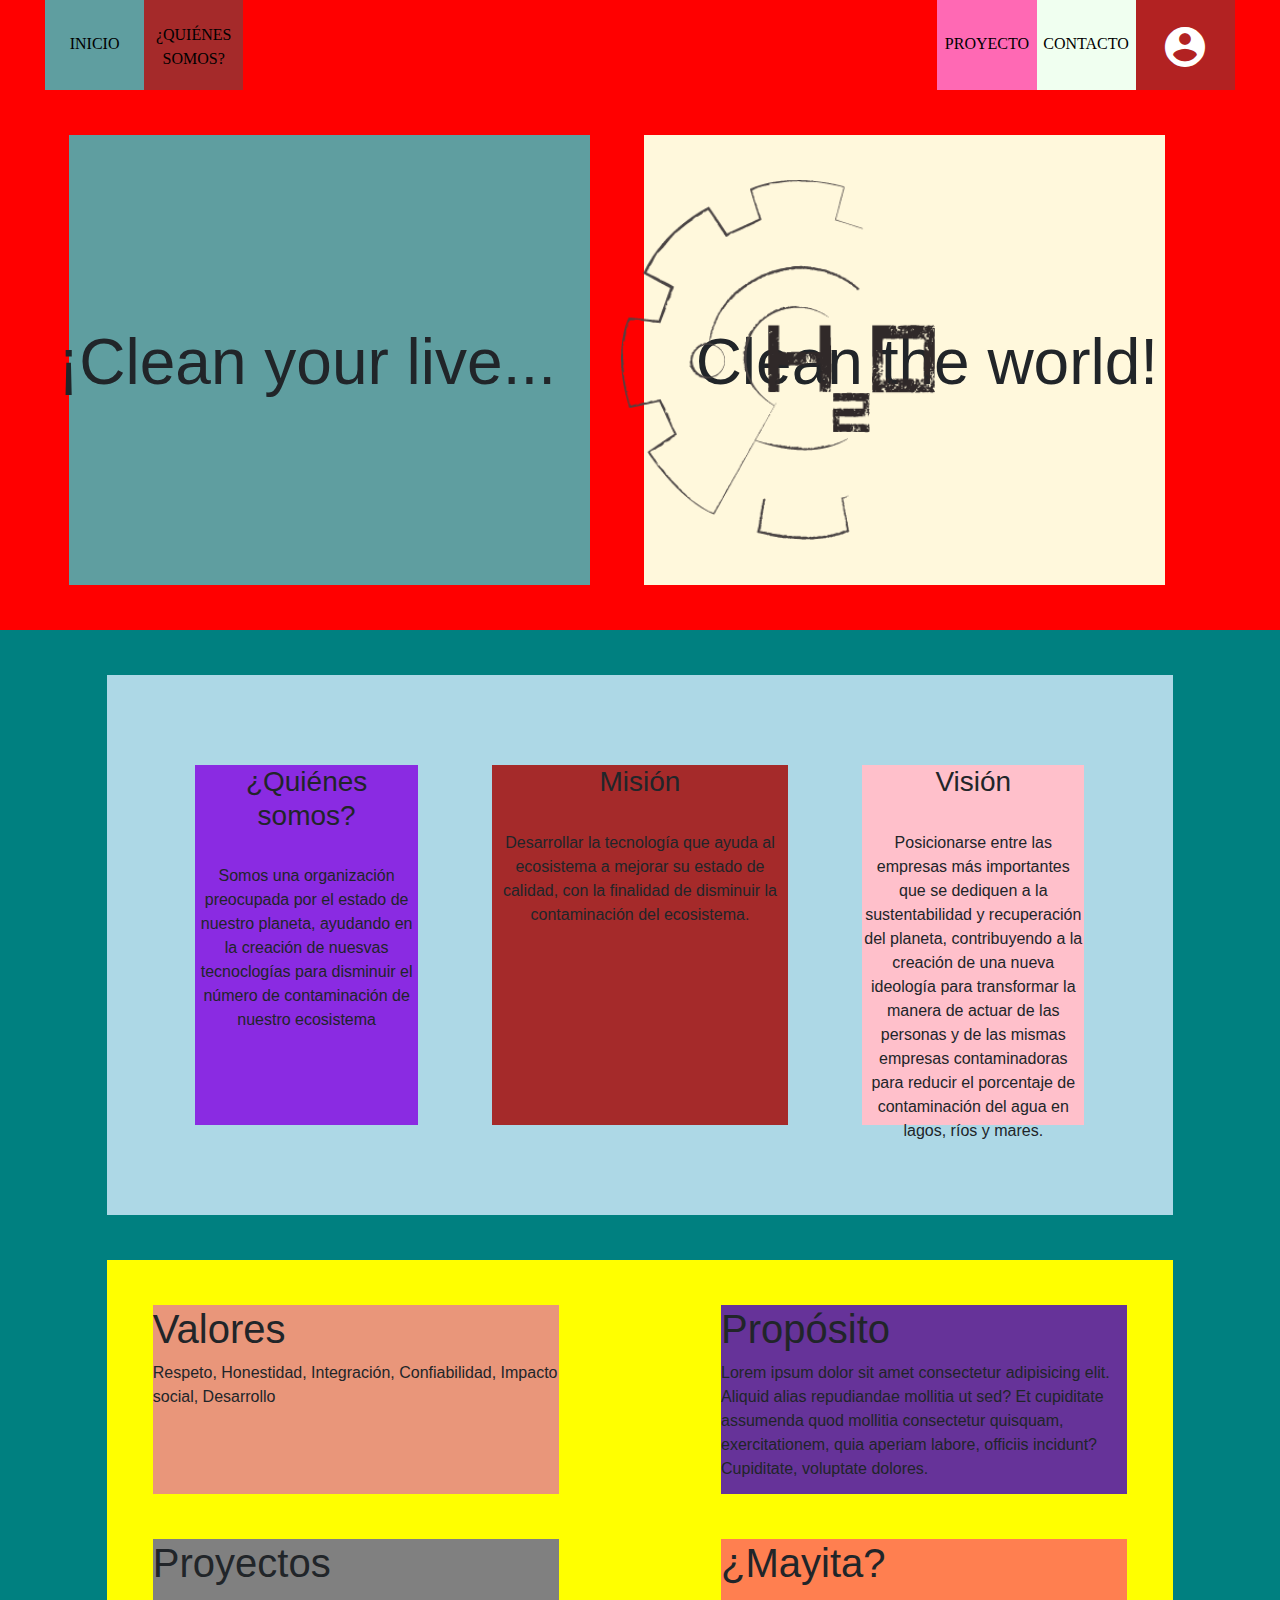
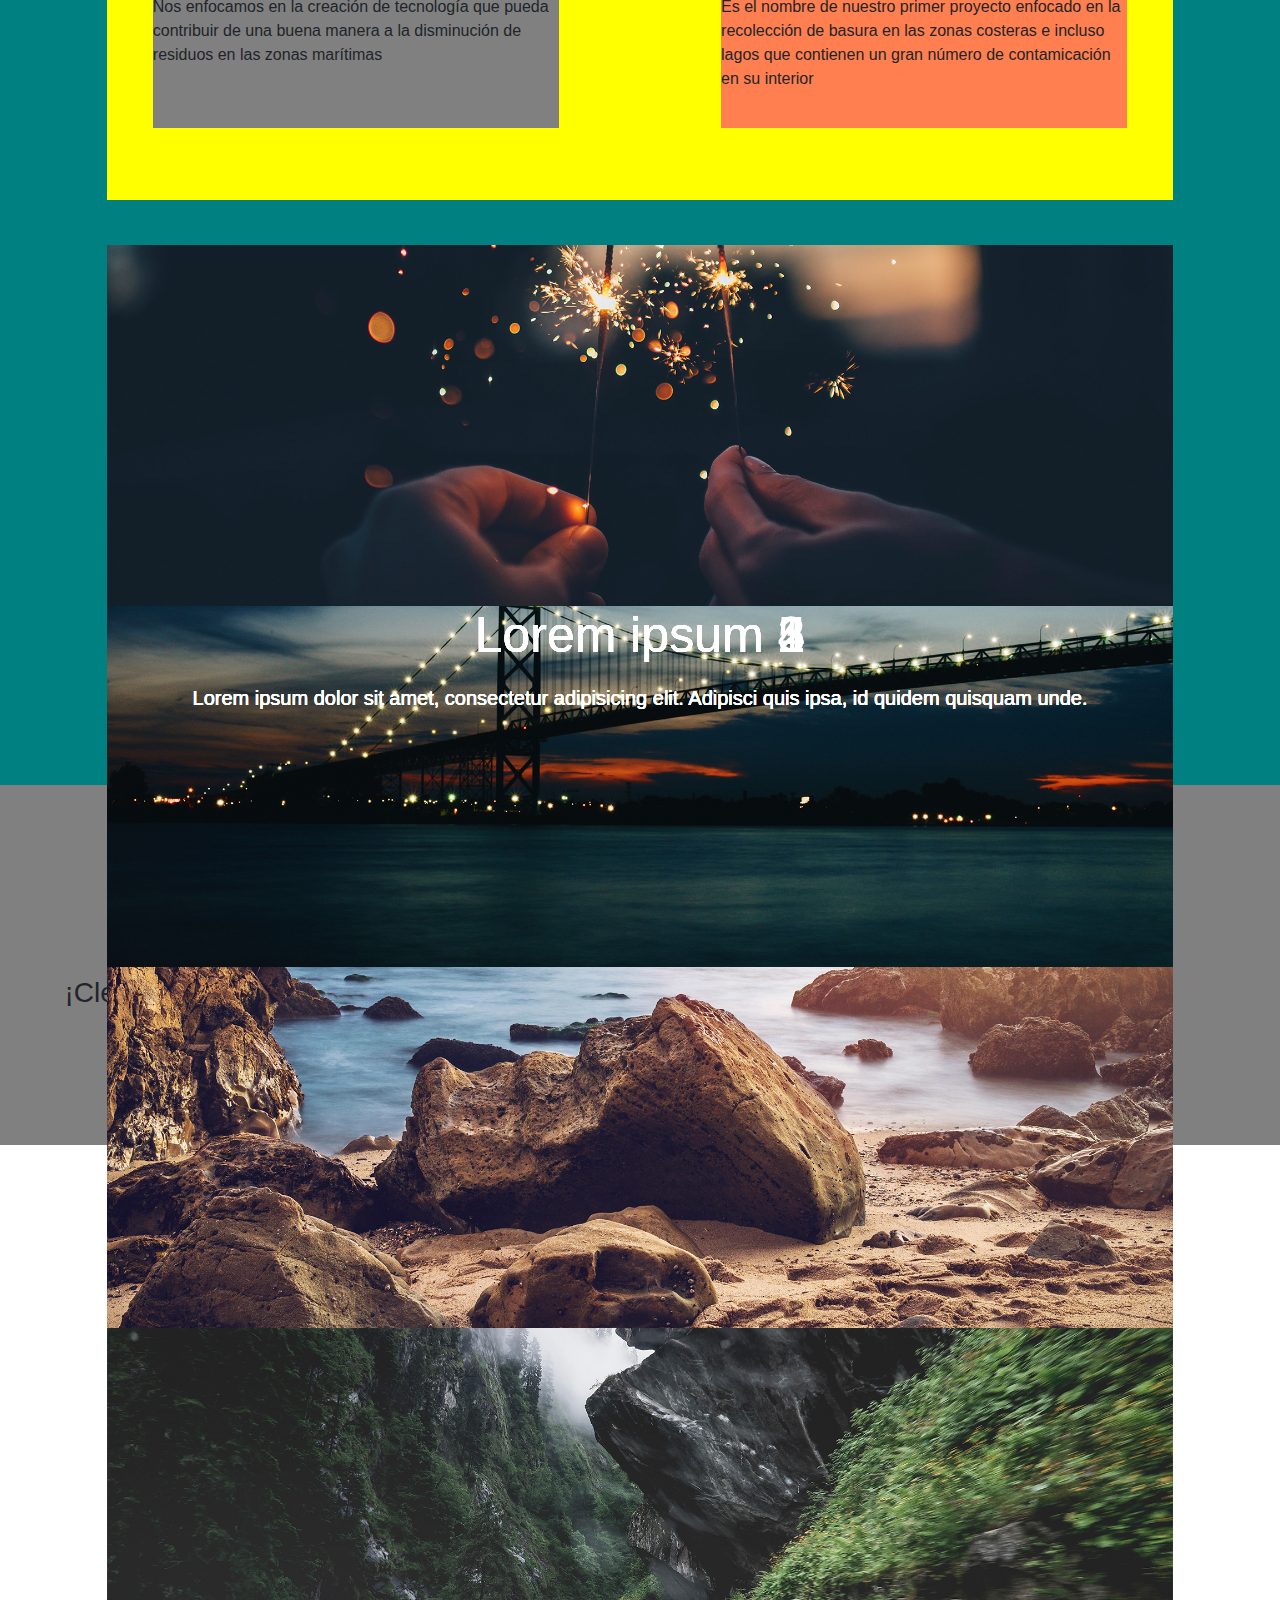
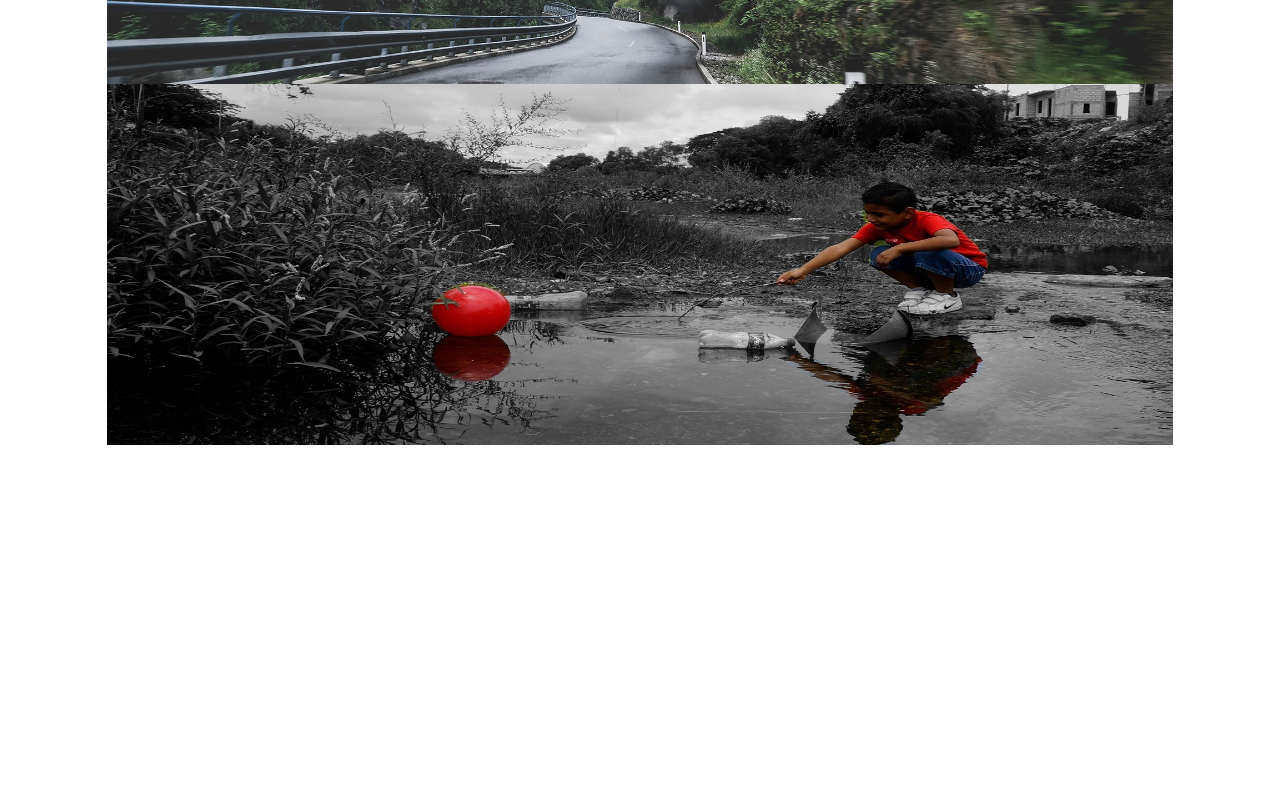
<file: index.html>
<!DOCTYPE html>
<html lang="en">
<head>
    <link rel="icon" type="image/png" href="img/fav.png" sizes="32x32">
    <meta charset="UTF-8">
    <meta name="viewport" content="width=device-width, initial-scale=1.0">
    <meta http-equiv="X-UA-Compatible" content="ie=edge">
    <title>Inicio | Debugging Water</title>
    <link rel="stylesheet" href="css/DW.css">
    <link rel="stylesheet" href="css/animaciones.css">
    <link rel="stylesheet" href="https://cdnjs.cloudflare.com/ajax/libs/animate.css/3.7.2/animate.min.css">
    <link href="https://fonts.googleapis.com/icon?family=Material+Icons" rel="stylesheet">
    <script src="https://code.jquery.com/jquery-3.4.1.min.js" integrity="sha256-CSXorXvZcTkaix6Yvo6HppcZGetbYMGWSFlBw8HfCJo=" crossorigin="anonymous"></script>
    <link rel="stylesheet" href="https://stackpath.bootstrapcdn.com/bootstrap/4.4.1/css/bootstrap.min.css" integrity="sha384-Vkoo8x4CGsO3+Hhxv8T/Q5PaXtkKtu6ug5TOeNV6gBiFeWPGFN9MuhOf23Q9Ifjh" crossorigin="anonymous">
</head>
<body>
        <!-- Navbar -->
    <div class="col-s-12 col-m-12 col-l-12 prueba">
        <div class="col-m-2 col-l-1 cl1"><a href="#sec0" class="ar">INICIO</a></div>
        <div class="col-m-2 col-l-1 cl2"><a href="#sec1" class="ar">¿QUIÉNES SOMOS?</a></div>
        <div class="col-s-6 col-m-3 col-l-7 cl3"><img src="img/Logo.png" class="img"></div>
        <div class="col-m-2 col-l-1 cl4"><a href="#sec2" class="ar">PROYECTO</a></div>
        <div class="col-m-2 col-l-1 cl5"><a href="#sec3" class="ar">CONTACTO</a></div>
        <div class="col-s-6 col-m-1 col-l-1 cl6"><a href="Login.html" class="ar"><i class="material-icons md-48 md-light">account_circle</i></a></div>
    </div>
    <!-- Termina navbar --> 
<a name="sec0" ></a>
    <div class="container-fluid rojo">
        <div class="col-s-12 col-m-5 col-l-5 slo1">
            <h2 class="clean1 pulse">¡Clean your live...</h2>
        </div>
        <div class="col-s-12 col-m-5 col-l-5 slo2">
            <h2 class="clean2 pulse">Clean the world!</h2>
        </div>
    </div>

    <div class="container-fluid conta">
    <a name="sec1"></a>
    <div class="col-s-12 col-m-12 col-l-11 azul">
            <div class="col-m-12 col-l-3 negro">
                <div>
                    <h3>¿Quiénes somos?</h3><br>
                    <label>Somos una organización preocupada por el estado de nuestro planeta, ayudando en la creación de nuesvas tecnoclogías para disminuir el número de contaminación de nuestro ecosistema</label>
                </div>
            </div>
            <div class="col-s-12 col-m-6 col-l-4 cafe">
                    <div>
                        <h3>Misión</h3><br>
                        <label>Desarrollar la tecnología que ayuda al ecosistema a mejorar su estado de calidad, con la finalidad de disminuir la contaminación del ecosistema. </label>
                    </div>
            </div>
            <div class="col-s-12 col-m-6 col-l-3 rosa">
                    <div>
                        <h3>Visión</h3><br>
                        <label >Posicionarse entre las empresas más importantes que se dediquen a la sustentabilidad y recuperación del planeta, contribuyendo a la creación de una nueva ideología para transformar la manera de actuar de las personas y de las mismas empresas contaminadoras para reducir el porcentaje de contaminación del agua en lagos, ríos y mares.</label>
                    </div>
            </div>
    </div>
    <a name="sec2" ></a>
        <div class="ccontainer-fluid amarillo">
            <div class="col-s-12 col-m-12 col-l-5 secama1">
                <h1>Valores</h1>
                <p>Respeto, Honestidad, Integración, Confiabilidad, Impacto social, Desarrollo</p>
            </div>
            <div class="col-s-12 col-m-12 col-l-5 secama2">
                <h1>Propósito</h1>
                <p>Lorem ipsum dolor sit amet consectetur adipisicing elit. Aliquid alias repudiandae mollitia ut sed? Et cupiditate assumenda quod mollitia consectetur quisquam, exercitationem, quia aperiam labore, officiis incidunt? Cupiditate, voluptate dolores.</p>
            </div>
            <div class="col-s-12 col-m-5 col-l-5 secama3">
                <h1>Proyectos</h1>
                <p>Nos enfocamos en la creación de tecnología que pueda contribuir de una buena manera a la disminución de residuos en las zonas marítimas</p>
            </div>
            <div class="col-s-12 col-m-5 col-l-5 secama4">
                <h1>¿Mayita?</h1>
                <p>Es el nombre de nuestro primer proyecto enfocado en la recolección de basura en las zonas costeras e incluso lagos que contienen un gran número de contamicación en su interior</p>
            </div>
        </div>

        <!-- INICIA SLIDER------------------------ -->
        <div class="col-s-12 col-m-12 col-l-12 morado">
            <div class="col-s-12 col-m-12 col-l-12 slideshow">
                <ul class="col-s-12 col-m-12 col-l-12 slider">
                    <li>
                        <img src="img/1.jpg" class="col-s-12 col-m-12 col-l-12">
                        <section class="col-s-12 col-m-12 col-l-12 caption">
                            <h1>Lorem ipsum 1</h1>
                            <p>Lorem ipsum dolor sit amet, consectetur adipisicing elit. Adipisci quis ipsa, id quidem quisquam unde.</p>
                        </section>
                    </li>
                    <li>
                        <img src="img/2.jpg" class="col-s-12 col-m-12 col-l-12">
                        <section class="col-s-12 col-m-12 col-l-12 caption">
                            <h1>Lorem ipsum 2</h1>
                            <p>Lorem ipsum dolor sit amet, consectetur adipisicing elit. Adipisci quis ipsa, id quidem quisquam unde.</p>
                        </section>
                    </li>
                    <li>
                        <img src="img/3.jpg" class="col-s-12 col-m-12 col-l-12">
                        <section class="col-s-12 col-m-12 col-l-12 caption">
                            <h1>Lorem ipsum 3</h1>
                            <p>Lorem ipsum dolor sit amet, consectetur adipisicing elit. Adipisci quis ipsa, id quidem quisquam unde.</p>
                        </section>
                    </li>
                    <li>
                        <img src="img/4.jpg" class="col-s-12 col-m-12 col-l-12">
                        <section class="col-s-12 col-m-12 col-l-12 caption">
                            <h1>Lorem ipsum 4</h1>
                            <p>Lorem ipsum dolor sit amet, consectetur adipisicing elit. Adipisci quis ipsa, id quidem quisquam unde.</p>
                        </section>
                    </li>
                    <li>
                        <img src="img/conta/c3.jpg" class="col-s-12 col-m-12 col-l-12">
                        <section class="col-s-12 col-m-12 col-l-12 caption">
                            <h1>Lorem ipsum 5</h1>
                            <p>Lorem ipsum dolor sit amet, consectetur adipisicing elit. Adipisci quis ipsa, id quidem quisquam unde.</p>
                        </section>
                    </li>
                </ul>	        
            </div>
        </div>
        <!-- TERMINA SLIDER------------------------ -->
    </div>
    <footer class="container-fluid fo">
            <a name="sec3" ></a>
        <div class="col-s-12 col-m-12 col-l-5 titu">
            <h1>Debbuging Water</h1>
            <h3>¡Clean your live... clean the world!</h3>
        </div>
        <div class="col-s-12 col-m-6 col-l-3 contact">
            <h2>Teléfono:</h2>
            <p>5565085220</p><br>
            <h2>Ubicación:</h2>
            <p>Torre Prime Calle Monte Elbruz 264, Lomas de Chapultepec, Miguel Hidalgo, 11000 Ciudad de México, CDMX</p>
        </div>
        <div class="col-s-12 col-m-6 col-l-4 mapa"><iframe src="https://www.google.com/maps/embed?pb=!1m18!1m12!1m3!1d665.1440258587521!2d-99.20244523428943!3d19.428696673059296!2m3!1f0!2f0!3f0!3m2!1i1024!2i768!4f13.1!3m3!1m2!1s0x85d201f7c5935c01%3A0x7830749bdefef13a!2sTorre%20Prime!5e0!3m2!1ses!2smx!4v1575090572856!5m2!1ses!2smx" frameborder="0" style="border:0;" class="col-s-12 col-m-12 col-l-12 google-maps"></iframe></div>
    </footer>
    <script src="js/DW.js"></script>
</body>
</html>
</file>
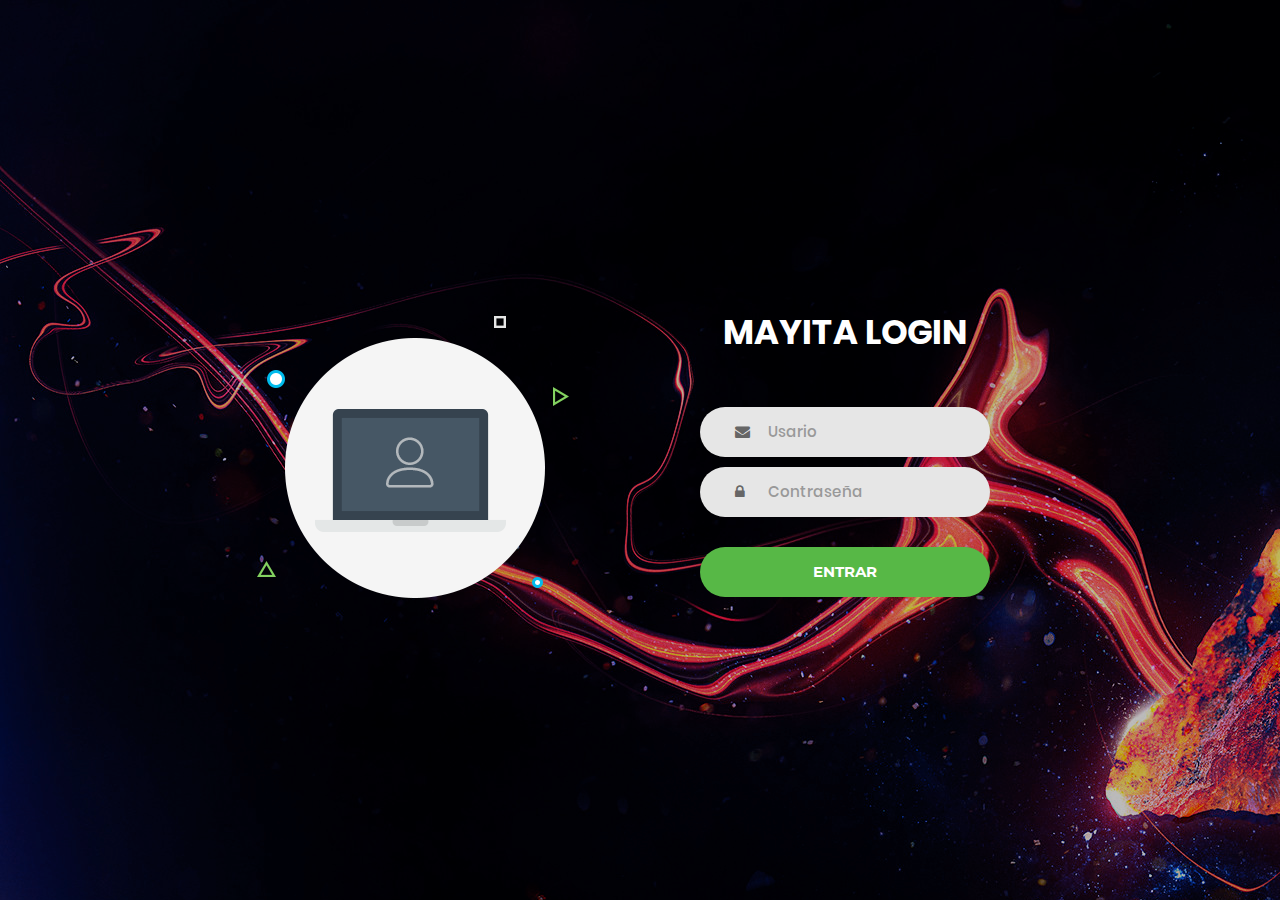
<file: Login.html>
<!DOCTYPE html>
<html lang="en">
	<link rel="icon" type="image/png" href="img/fav.png" sizes="32x32">
<head>
	<title>MAYITA | LOGIN</title>
	<meta charset="UTF-8">
	<meta name="viewport" content="width=device-width, initial-scale=1">
<!--===============================================================================================-->	
	<link rel="icon" type="image/png" href="images/icons/favicon.ico"/>
<!--===============================================================================================-->
	<link rel="stylesheet" type="text/css" href="vendor/bootstrap/css/bootstrap.min.css">
<!--===============================================================================================-->
	<link rel="stylesheet" type="text/css" href="fonts/font-awesome-4.7.0/css/font-awesome.min.css">
<!--===============================================================================================-->
	<link rel="stylesheet" type="text/css" href="vendor/animate/animate.css">
<!--===============================================================================================-->	
	<link rel="stylesheet" type="text/css" href="vendor/css-hamburgers/hamburgers.min.css">
<!--===============================================================================================-->
	<link rel="stylesheet" type="text/css" href="vendor/select2/select2.min.css">
<!--===============================================================================================-->
	<link rel="stylesheet" type="text/css" href="css/util.css">
	<link rel="stylesheet" type="text/css" href="css/main.css">
<!--===============================================================================================-->
</head>
<body>
	
	<div class="limiter">
		<div class="container-login100">
			<div class="wrap-login100">
				<div class="login100-pic js-tilt" data-tilt>
					<img src="img/img-01.png" alt="IMG">
				</div>

				<form class="login100-form validate-form">
					<span class="login100-form-title">
						MAYITA LOGIN
					</span>

					<div class="wrap-input100 validate-input">
						<input class="input100" type="text" name="email" placeholder="Usario">
						<span class="focus-input100"></span>
						<span class="symbol-input100">
							<i class="fa fa-envelope" aria-hidden="true"></i>
						</span>
					</div>

					<div class="wrap-input100 validate-input">
						<input class="input100" type="password" name="pass" placeholder="Contraseña">
						<span class="focus-input100"></span>
						<span class="symbol-input100">
							<i class="fa fa-lock" aria-hidden="true"></i>
						</span>
					</div>
					
					<div class="container-login100-form-btn">
						<button class="login100-form-btn">
							ENTRAR
						</button>
					</div>
				</form>
			</div>
		</div>
	</div>
	
	

	
<!--===============================================================================================-->	
	<script src="vendor/jquery/jquery-3.2.1.min.js"></script>
<!--===============================================================================================-->
	<script src="vendor/bootstrap/js/popper.js"></script>
	<script src="vendor/bootstrap/js/bootstrap.min.js"></script>
<!--===============================================================================================-->
	<script src="vendor/select2/select2.min.js"></script>
<!--===============================================================================================-->
	<script src="vendor/tilt/tilt.jquery.min.js"></script>
	<script >
		$('.js-tilt').tilt({
			scale: 1.1
		})
	</script>
<!--===============================================================================================-->

</body>
</html>
</file>
<file: css/DW.css>
*{
    margin: 0;
    padding: 0;
    box-sizing: border-box;
}
@import url('https://fonts.googleapis.com/css?family=Permanent+Marker&display=swap');

/* Móvil */
.col-s-1{
    width: 8.33% !important; 
}
.col-s-2{
    width: 16.66% !important;
}
.col-s-3{
    width: 25% !important; 
}
.col-s-4{
    width: 33.33% !important;
}
.col-s-5{
    width: 41.66% !important;
}
.col-s-6{
    width: 50% !important;
}
.col-s-7{
    width: 58.33% !important;
}
.col-s-8{
    width: 66.66% !important;
}
.col-s-9{
    width: 74.99% !important;
}
.col-s-10{
    width: 83.32% !important;
}
.col-s-11{
    width: 91.65% !important;
}
.col-s-12{
    width: 100% !important;
}

/* NAVBAR */
.prueba{
    background-color: burlywood;
    float: left;
    height: 10vh;
    text-align: center;
}
.cl1{
    display: none;
}
.cl2{
    display: none;
}
.cl3{
    float: left;
    /* background-color: aquamarine; */
    height: 10vh;
    display: block;
}
.cl4{
    display: none;
}
.cl5{
    display: none;
}
.cl6{
    float: left;
    background-color: firebrick;
    padding-top: 2.5vh;
    height: 10vh;
    display: block;
}
.material-icons.md-48 { font-size: 48px; }
.material-icons.md-light { color: rgba(255, 255, 255, 1); }
/* FINNAVBAR */




.conta{
    float: left;
    background-color: teal;
    height: auto;
    padding-right: 2.33%;
    padding-left: 2.33%;
}
.rojo{

    float: left;
    background-color: red;
    /* background: url("../img/mtw.jpg");  */
    height: auto;
}
.slo1{
    margin-top: 2vh;
    float: left;
    height: auto;
    /* background-color: cadetblue; */
    margin-right: 4.33%;
}
.clean1{
    /* margin-top: 22.5vh; */
    font-size: 3em;
    /* margin-left: 15vh; */
}
.clean2{
    /* margin-top: 22.5vh; */
    font-size: 3em;
    /* margin-left: 25vh; */
}
.slo2{
    margin-top: 5vh;
    float: left;
    height: auto;
    /* background-color: cornsilk; */
}
.azul{
    background-color: lightblue;
    height: auto;
    margin-top: 5vh;
    float: left;
}
.amarillo{
    background-color: yellow;
    height: auto;
    margin-top: 5vh;
    float: left;
}
.secama1{
    background-color: darksalmon;
    float: left;
    height: auto;
    margin-right: 16.66%;
}
.secama2{
    margin-top: 2.5vh;
    background-color: rebeccapurple;
    float: left;
    height: auto;
}
.secama3{
    margin-top: 2.5vh;
    background-color: grey;
    float: left;
    height: auto;
    margin-right: 16.66%;
}
.secama4{
    margin-top: 2.5vh;
    background-color: coral;
    float: left;
    height: auto;
    /* margin-bottom: 5vh; */
}
.morado{
    float: left;
    /* background-color: purple; */
    height: auto;
    margin-top: 5vh;
    margin-bottom: 2vh;
}
.fo{
    /* margin-top: 10vh; */
    float: left;
    padding: 0;
    background-color: gray;
    height: auto;
}
.titu{
    padding-top: 5vh;
    text-align: center;
    margin-top: 2vh;
    float: left;
    /* background-color: coral; */
    height: auto;
}
.contact{
    padding-right: 2vh;
    text-align: center;
    margin-top: 5vh;
    float: left;
    /* background-color: darkcyan; */
    height: auto;
}
.mapa{
    padding-left: 1vh;
    float: left;
    height: auto;
    margin-top: 2vh;
    padding-top: 3vh;
}
.google-maps {
    position: relative;
    height: 30vh;
}
.slideshow{
    position: relative;
    margin: 0;
    padding: 0;
}
.slider li{
    overflow: hidden;
    margin: 0;
    padding: 0;
}
.ar{
    color: black;
}





/* Para tablet */
@media only screen and (min-width:720px){
    .col-m-1{
        width: 8.33% !important;
    }
    .col-m-2{
        width: 16.66% !important;
    }
    .col-m-3{
        width: 25% !important;
    }
    .col-m-4{
        width: 33.33% !important;
    }
    .col-m-5{
        width: 41.66% !important;
    }
    .col-m-6{
        width: 50% !important;
    }
    .col-m-7{
        width: 58.33% !important;
    }
    .col-m-8{
        width: 66.66% !important;
    }
    .col-m-9{
        width: 74.99% !important;
    }
    .col-m-10{
        width: 83.32% !important;
    }vh
    .col-m-11{
        width: 91.65% !important;
    }
    .col-m-12{
        width: 100% !important;
    }
     /* NAVBAR */

     .prueba{
        background-color: red;
        float: left;
        height: 10vh;
        display: block;
        text-align: center;
        z-index: 2;
        padding-left: 5vh;
        padding-right: 5vh;
    }
    .cl1{
        float: left;
        background-color: cadetblue;
        height: 10vh;
        display: block;
        padding-top: 3.5vh;
    }
    .cl2{
        float: left;
        background-color: brown;
        height: 10vh; 
        display: block;
        padding-top: 2.5vh;
    }
    .cl3{
        float: left;
        /* background-color: aquamarine; */
        height: 60vh;
        display: block;
        position: relative;
        z-index: 2;
    }
    .cl4{
        float: left;
        background-color: hotpink;
        height: 10vh;
        display: block;
        padding-top: 3.5vh;
    }
    .cl5{
        float: left;
        background-color: honeydew;
        height: 10vh;
        display: block;
        padding-top: 3.5vh;
    }
    .cl6{
        float: left;
        background-color: firebrick;
        height: 10vh;
        display: block;
        padding-top: 2.5vh;
    }
    .material-icons.md-48 { font-size: 48px; }
    .material-icons.md-light { color: rgba(255, 255, 255, 1); }
    .img{
        float: left;
        margin-left: 6vh;
        margin-top: 20vh;
        height: 15vh;
        -webkit-transition: width .2s, height .2s, margin-right .2s , margin-top .2s;
    }
/* FINNAVBAR */

.conta{
    float: left;
    background-color: teal;
    height: auto;
    padding-right: 4.33% !important; 
    padding-left: 4.33% !important;
    /* background: url(http://api.thumbr.it/whitenoise-361x370.png?background=0db0d9ff&noise=4d4d4b&density=37&opacity=23); */
    
}

.rojo{
    float: left;
    background-color: red;
    /* background: url("../img/mtw.jpg"); */
    height: 35vh;
}
    .slo1{
        margin-left: 4.33%;
        float: left;
        height: 25vh;
        background-color: cadetblue;
        margin-top: 5vh;
    }
    .slo2{
        float: left;
        height: 25vh;
        background-color: cornsilk;
    }
    .clean1{
        margin-top: 10vh;
        font-size: 1.5em;
        text-align: center;
    }
    .clean2{
        margin-top: 10vh;
        text-align: center;
        font-size: 1.5em;
    }
    .azul{
        float: left;
        background-color: lightblue;
        height: auto;
        margin-top: 5vh;
        /* padding-left: 8.33%;
        padding-right: 8.33%; */
    }
    .negro{
        background-color: blueviolet;
        height: auto;
        float: left;
        text-align: center;
        /* margin-right: 8.33%; */
        margin-top: 2vh;
    }
    .cafe{
        background-color: brown;
        height: auto;
        float: left;
        text-align: center;
        /* margin-right: 8.33%; */
        margin-top: 2vh;
    }
    .rosa{
        text-align: center;
        background-color: pink;
        height: auto;
        float: left;
        margin-top: 2vh;
    }
    .amarillo{
        float: left;
        background-color: yellow;
        height: auto;
        margin-top: 5vh;
    }
        .secama1{
            background-color: darksalmon;
            float: left;
            height: auto;
            margin: 0;
        }
        .secama2{
            margin-top: 2vh;
            background-color: rebeccapurple;
            float: left;
            height: auto;
        }
        .secama3{
            margin-top: 2vh;
            background-color: grey;
            float: left;
            height: auto;
            /* margin-right: 0; */
        }
        .secama4{
            margin-top: 2vh;
            background-color: coral;
            float: left;
            height: auto;
            /* margin-right: 1%; */
        }
        .morado{
            float: left;
            /* background-color: purple; */
            height: 42vh;
            margin-top: 5vh;        
        }
        .slideshow{
            position: relative;
            margin: 0;
            padding: 0;
        }
        .slider li{
            overflow: hidden;
            margin: 0;
            padding: 0;
        }
        .fo{
            float: left;
            padding: 0;
            background-color: gray;
            height: auto;
            margin-top: 0vh;
        }
            .titu{
                padding-top: 2vh;
                text-align: center;
                margin-top: 2vh;
                float: left;
                /* background-color: coral; */
                height: 15vh;
            }
            .contact{
                padding-top: 8vh;
                font-size: 1em;
                text-align: left;
                float: left;
                /* background-color: darkcyan; */
                height: auto;
                margin: 0;
            }
            .mapa{
                float: left;
                height: auto;
                margin: 0;
                padding-top: 3vh;
            }
            .google-maps {
                position: relative;
                height: 35vh;
            }
        .ar{
            color: black;
        }



    
    
}

/* Para pc/lap */
@media only screen and (min-width:1024px){
    .col-l-1{
        width: 8.33% !important;
    }
    .col-l-2{
        width: 16.66% !important;
    }
    .col-l-3{
        width: 25% !important;
    }
    .col-l-4{
        width: 33.33% !important;
    }
    .col-l-5{
        width: 41.66% !important;
    }
    .col-l-6{
        width: 50% !important;
    }
    .col-l-7{
        width: 58.33% !important;
    }
    .col-l-8{
        width: 66.66% !important;
    }
    .col-l-9{
        width: 74.99% !important;
    }
    .col-l-10{
        width: 83.32% !important;
    }vh
    .col-l-11{
        width: 91.65% !important;
    }
    .col-l-12{
        width: 100% !important;
    }


    /* NAVBAR */
    
    .prueba{
        background-color: red;
        float: left;
        height: 10vh;
        display: block;
        text-align: center;
        z-index: 2;
        padding-left: 5vh;
        padding-right: 5vh;
    }
    .cl1{
        float: left;
        background-color: cadetblue;
        height: 10vh;
        display: block;
        padding-top: 3.5vh;
        font-family: 'Permanent Marker', cursive;
    }
    .cl2{
        float: left;
        background-color: brown;
        height: 10vh; 
        display: block;
        padding-top: 2.5vh;
        font-family: 'Permanent Marker', cursive;
    }
    .cl3{
        float: left;
        /* background-color: aquamarine; */
        height: 60vh;
        display: block;
        position: relative;
        z-index: 2;
    }
    .cl4{
        float: left;
        background-color: hotpink;
        height: 10vh;
        display: block;
        padding-top: 3.5vh;
        font-family: 'Permanent Marker', cursive;
    }
    .cl5{
        float: left;
        background-color: honeydew;
        height: 10vh;
        display: block;
        padding-top: 3.5vh;
        font-family: 'Permanent Marker', cursive;
    }
    .cl6{
        float: left;
        background-color: firebrick;
        height: 10vh;
        padding-top: 2.5vh;
    }
    .material-icons.md-48 { font-size: 48px; }
    .material-icons.md-light { color: rgba(255, 255, 255, 1); }
    .img{
        float: left;
        margin-left: 42vh;
        margin-top: 20vh;
        height: 40vh;
        -webkit-transition: width .2s, height .2s, margin-right .2s , margin-top .2s;
    }
/* FINNAVBAR */


    
    .conta{
        float: left;
        background-color: teal;
        height: 200vh;
        padding-right: 8.33% !important; 
        padding-left: 8.33% !important;
        /* background: url(http://api.thumbr.it/whitenoise-361x370.png?background=0db0d9ff&noise=4d4d4b&density=37&opacity=23); */
        
    }
    .rojo{
        float: left;
        background-color: red;
        /* background: url("../img/mtw.jpg"); */
        height: 60vh;
    }
        .slo1{
            margin-left: 4.33%;
            margin-top: 5vh;
            float: left;
            height: 50vh;
            /* background-color: cadetblue; */
            margin-right: 4.33%;
        }
        .clean1{
            margin-top: 21vh;
            font-size: 4em;
            margin-left: -5vh;
        }
        .clean2{
            margin-top: 21vh;
            font-size: 4em;
            margin-left: 5vh;
        }
        .slo2{
            margin-top: 5vh;
            float: left;
            height: 50vh;
            /* background-color: cornsilk; */
        }
    .azul{
        background-color: lightblue;
        height: 60vh;
        margin-top: 5vh;
        padding-left: 8.33%;
        padding-right: 8.33%;
        
    }
    .negro{
        background-color: blueviolet;
        height: 40vh;
        float: left;
        margin-right: 8.33%;
        margin-top: 10vh;
    }
    .cafe{
        background-color: brown;
        height: 40vh;
        float: left;
        margin-right: 8.33%;
        margin-top: 10vh;
    }
    .rosa{

        background-color: pink;
        height: 40vh;
        float: left;
        margin-top: 10vh;
    }
    .amarillo{
        padding-left: 4.33%;
        padding-right: 4.33%;
        background-color: yellow;
        height: 60vh;
        margin-top: 5vh;
    }
        .secama1{
            margin-top: 5vh;
            background-color: darksalmon;
            float: left;
            height: 21vh;
            margin-right: 16.66%;
        }
        .secama2{
            margin-top: 5vh;
            background-color: rebeccapurple;
            float: left;
            height: 21vh;
        }
        .secama3{
            margin-top: 5vh;
            background-color: grey;
            float: left;
            height: 21vh;
            margin-right: 16.66%;
        }
        .secama4{
            margin-top: 5vh;
            background-color: coral;
            float: left;
            height: 21vh;
        }
    .morado{
        /* background-color: purple; */
        height: 55vh;
        margin-top: 5vh;        
    }
    .slideshow{
        position: relative;
        margin: 0;
        padding: 0;
    }
    .slider li{
        overflow: hidden;
        margin: 0;
        padding: 0;
    }
    .slider .caption{
        position: absolute;
        height: 100%;
        top: 40vh;    
        display: flex;
        flex-direction: column;
        align-items: center;
    
        text-align: center;
        color: #fff;
    }
    
    .slider .caption h1{
        font-size: 50px;
    }
    
    .slider .caption p{
        margin-top: 10px;
        font-size: 20px;
    }
    .fo{
        float: left;
        padding: 0;
        background-color: gray;
        height: auto;
        margin-top: -5vh;
    }
        .titu{
            padding-top: 5vh;
            text-align: center;
            margin-top: 10vh;
            float: left;
            /* background-color: coral; */
            height: 20vh;
        }
        .contact{
            padding-right: 2vh;
            text-align: right;
            margin-top: 5vh;
            float: left;
            /* background-color: darkcyan; */
            height: 20vh;
            padding-top: 3vh;
        }
        .mapa{
            padding-top: 2.5vh;
            float: left;
            height: 40vh;
            margin: 0;
        }
        .google-maps {
            position: relative;
            height: 35vh;
            margin-left: -1.5vh;
        }
    .ar{
        color: black;
    }
}
</file>
<file: css/animaciones.css>
.clean1, .clean2{
    animation-duration: 2s;
    animation-delay: 1s;
    animation-iteration-count: infinite;
  }
</file>
<file: css/util.css>
/*[ FONT SIZE ]
///////////////////////////////////////////////////////////
*/
.fs-1 {font-size: 1px;}
.fs-2 {font-size: 2px;}
.fs-3 {font-size: 3px;}
.fs-4 {font-size: 4px;}
.fs-5 {font-size: 5px;}
.fs-6 {font-size: 6px;}
.fs-7 {font-size: 7px;}
.fs-8 {font-size: 8px;}
.fs-9 {font-size: 9px;}
.fs-10 {font-size: 10px;}
.fs-11 {font-size: 11px;}
.fs-12 {font-size: 12px;}
.fs-13 {font-size: 13px;}
.fs-14 {font-size: 14px;}
.fs-15 {font-size: 15px;}
.fs-16 {font-size: 16px;}
.fs-17 {font-size: 17px;}
.fs-18 {font-size: 18px;}
.fs-19 {font-size: 19px;}
.fs-20 {font-size: 20px;}
.fs-21 {font-size: 21px;}
.fs-22 {font-size: 22px;}
.fs-23 {font-size: 23px;}
.fs-24 {font-size: 24px;}
.fs-25 {font-size: 25px;}
.fs-26 {font-size: 26px;}
.fs-27 {font-size: 27px;}
.fs-28 {font-size: 28px;}
.fs-29 {font-size: 29px;}
.fs-30 {font-size: 30px;}
.fs-31 {font-size: 31px;}
.fs-32 {font-size: 32px;}
.fs-33 {font-size: 33px;}
.fs-34 {font-size: 34px;}
.fs-35 {font-size: 35px;}
.fs-36 {font-size: 36px;}
.fs-37 {font-size: 37px;}
.fs-38 {font-size: 38px;}
.fs-39 {font-size: 39px;}
.fs-40 {font-size: 40px;}
.fs-41 {font-size: 41px;}
.fs-42 {font-size: 42px;}
.fs-43 {font-size: 43px;}
.fs-44 {font-size: 44px;}
.fs-45 {font-size: 45px;}
.fs-46 {font-size: 46px;}
.fs-47 {font-size: 47px;}
.fs-48 {font-size: 48px;}
.fs-49 {font-size: 49px;}
.fs-50 {font-size: 50px;}
.fs-51 {font-size: 51px;}
.fs-52 {font-size: 52px;}
.fs-53 {font-size: 53px;}
.fs-54 {font-size: 54px;}
.fs-55 {font-size: 55px;}
.fs-56 {font-size: 56px;}
.fs-57 {font-size: 57px;}
.fs-58 {font-size: 58px;}
.fs-59 {font-size: 59px;}
.fs-60 {font-size: 60px;}
.fs-61 {font-size: 61px;}
.fs-62 {font-size: 62px;}
.fs-63 {font-size: 63px;}
.fs-64 {font-size: 64px;}
.fs-65 {font-size: 65px;}
.fs-66 {font-size: 66px;}
.fs-67 {font-size: 67px;}
.fs-68 {font-size: 68px;}
.fs-69 {font-size: 69px;}
.fs-70 {font-size: 70px;}
.fs-71 {font-size: 71px;}
.fs-72 {font-size: 72px;}
.fs-73 {font-size: 73px;}
.fs-74 {font-size: 74px;}
.fs-75 {font-size: 75px;}
.fs-76 {font-size: 76px;}
.fs-77 {font-size: 77px;}
.fs-78 {font-size: 78px;}
.fs-79 {font-size: 79px;}
.fs-80 {font-size: 80px;}
.fs-81 {font-size: 81px;}
.fs-82 {font-size: 82px;}
.fs-83 {font-size: 83px;}
.fs-84 {font-size: 84px;}
.fs-85 {font-size: 85px;}
.fs-86 {font-size: 86px;}
.fs-87 {font-size: 87px;}
.fs-88 {font-size: 88px;}
.fs-89 {font-size: 89px;}
.fs-90 {font-size: 90px;}
.fs-91 {font-size: 91px;}
.fs-92 {font-size: 92px;}
.fs-93 {font-size: 93px;}
.fs-94 {font-size: 94px;}
.fs-95 {font-size: 95px;}
.fs-96 {font-size: 96px;}
.fs-97 {font-size: 97px;}
.fs-98 {font-size: 98px;}
.fs-99 {font-size: 99px;}
.fs-100 {font-size: 100px;}
.fs-101 {font-size: 101px;}
.fs-102 {font-size: 102px;}
.fs-103 {font-size: 103px;}
.fs-104 {font-size: 104px;}
.fs-105 {font-size: 105px;}
.fs-106 {font-size: 106px;}
.fs-107 {font-size: 107px;}
.fs-108 {font-size: 108px;}
.fs-109 {font-size: 109px;}
.fs-110 {font-size: 110px;}
.fs-111 {font-size: 111px;}
.fs-112 {font-size: 112px;}
.fs-113 {font-size: 113px;}
.fs-114 {font-size: 114px;}
.fs-115 {font-size: 115px;}
.fs-116 {font-size: 116px;}
.fs-117 {font-size: 117px;}
.fs-118 {font-size: 118px;}
.fs-119 {font-size: 119px;}
.fs-120 {font-size: 120px;}
.fs-121 {font-size: 121px;}
.fs-122 {font-size: 122px;}
.fs-123 {font-size: 123px;}
.fs-124 {font-size: 124px;}
.fs-125 {font-size: 125px;}
.fs-126 {font-size: 126px;}
.fs-127 {font-size: 127px;}
.fs-128 {font-size: 128px;}
.fs-129 {font-size: 129px;}
.fs-130 {font-size: 130px;}
.fs-131 {font-size: 131px;}
.fs-132 {font-size: 132px;}
.fs-133 {font-size: 133px;}
.fs-134 {font-size: 134px;}
.fs-135 {font-size: 135px;}
.fs-136 {font-size: 136px;}
.fs-137 {font-size: 137px;}
.fs-138 {font-size: 138px;}
.fs-139 {font-size: 139px;}
.fs-140 {font-size: 140px;}
.fs-141 {font-size: 141px;}
.fs-142 {font-size: 142px;}
.fs-143 {font-size: 143px;}
.fs-144 {font-size: 144px;}
.fs-145 {font-size: 145px;}
.fs-146 {font-size: 146px;}
.fs-147 {font-size: 147px;}
.fs-148 {font-size: 148px;}
.fs-149 {font-size: 149px;}
.fs-150 {font-size: 150px;}
.fs-151 {font-size: 151px;}
.fs-152 {font-size: 152px;}
.fs-153 {font-size: 153px;}
.fs-154 {font-size: 154px;}
.fs-155 {font-size: 155px;}
.fs-156 {font-size: 156px;}
.fs-157 {font-size: 157px;}
.fs-158 {font-size: 158px;}
.fs-159 {font-size: 159px;}
.fs-160 {font-size: 160px;}
.fs-161 {font-size: 161px;}
.fs-162 {font-size: 162px;}
.fs-163 {font-size: 163px;}
.fs-164 {font-size: 164px;}
.fs-165 {font-size: 165px;}
.fs-166 {font-size: 166px;}
.fs-167 {font-size: 167px;}
.fs-168 {font-size: 168px;}
.fs-169 {font-size: 169px;}
.fs-170 {font-size: 170px;}
.fs-171 {font-size: 171px;}
.fs-172 {font-size: 172px;}
.fs-173 {font-size: 173px;}
.fs-174 {font-size: 174px;}
.fs-175 {font-size: 175px;}
.fs-176 {font-size: 176px;}
.fs-177 {font-size: 177px;}
.fs-178 {font-size: 178px;}
.fs-179 {font-size: 179px;}
.fs-180 {font-size: 180px;}
.fs-181 {font-size: 181px;}
.fs-182 {font-size: 182px;}
.fs-183 {font-size: 183px;}
.fs-184 {font-size: 184px;}
.fs-185 {font-size: 185px;}
.fs-186 {font-size: 186px;}
.fs-187 {font-size: 187px;}
.fs-188 {font-size: 188px;}
.fs-189 {font-size: 189px;}
.fs-190 {font-size: 190px;}
.fs-191 {font-size: 191px;}
.fs-192 {font-size: 192px;}
.fs-193 {font-size: 193px;}
.fs-194 {font-size: 194px;}
.fs-195 {font-size: 195px;}
.fs-196 {font-size: 196px;}
.fs-197 {font-size: 197px;}
.fs-198 {font-size: 198px;}
.fs-199 {font-size: 199px;}
.fs-200 {font-size: 200px;}

/*[ PADDING ]
///////////////////////////////////////////////////////////
*/
.p-t-0 {padding-top: 0px;}
.p-t-1 {padding-top: 1px;}
.p-t-2 {padding-top: 2px;}
.p-t-3 {padding-top: 3px;}
.p-t-4 {padding-top: 4px;}
.p-t-5 {padding-top: 5px;}
.p-t-6 {padding-top: 6px;}
.p-t-7 {padding-top: 7px;}
.p-t-8 {padding-top: 8px;}
.p-t-9 {padding-top: 9px;}
.p-t-10 {padding-top: 10px;}
.p-t-11 {padding-top: 11px;}
.p-t-12 {padding-top: 12px;}
.p-t-13 {padding-top: 13px;}
.p-t-14 {padding-top: 14px;}
.p-t-15 {padding-top: 15px;}
.p-t-16 {padding-top: 16px;}
.p-t-17 {padding-top: 17px;}
.p-t-18 {padding-top: 18px;}
.p-t-19 {padding-top: 19px;}
.p-t-20 {padding-top: 20px;}
.p-t-21 {padding-top: 21px;}
.p-t-22 {padding-top: 22px;}
.p-t-23 {padding-top: 23px;}
.p-t-24 {padding-top: 24px;}
.p-t-25 {padding-top: 25px;}
.p-t-26 {padding-top: 26px;}
.p-t-27 {padding-top: 27px;}
.p-t-28 {padding-top: 28px;}
.p-t-29 {padding-top: 29px;}
.p-t-30 {padding-top: 30px;}
.p-t-31 {padding-top: 31px;}
.p-t-32 {padding-top: 32px;}
.p-t-33 {padding-top: 33px;}
.p-t-34 {padding-top: 34px;}
.p-t-35 {padding-top: 35px;}
.p-t-36 {padding-top: 36px;}
.p-t-37 {padding-top: 37px;}
.p-t-38 {padding-top: 38px;}
.p-t-39 {padding-top: 39px;}
.p-t-40 {padding-top: 40px;}
.p-t-41 {padding-top: 41px;}
.p-t-42 {padding-top: 42px;}
.p-t-43 {padding-top: 43px;}
.p-t-44 {padding-top: 44px;}
.p-t-45 {padding-top: 45px;}
.p-t-46 {padding-top: 46px;}
.p-t-47 {padding-top: 47px;}
.p-t-48 {padding-top: 48px;}
.p-t-49 {padding-top: 49px;}
.p-t-50 {padding-top: 50px;}
.p-t-51 {padding-top: 51px;}
.p-t-52 {padding-top: 52px;}
.p-t-53 {padding-top: 53px;}
.p-t-54 {padding-top: 54px;}
.p-t-55 {padding-top: 55px;}
.p-t-56 {padding-top: 56px;}
.p-t-57 {padding-top: 57px;}
.p-t-58 {padding-top: 58px;}
.p-t-59 {padding-top: 59px;}
.p-t-60 {padding-top: 60px;}
.p-t-61 {padding-top: 61px;}
.p-t-62 {padding-top: 62px;}
.p-t-63 {padding-top: 63px;}
.p-t-64 {padding-top: 64px;}
.p-t-65 {padding-top: 65px;}
.p-t-66 {padding-top: 66px;}
.p-t-67 {padding-top: 67px;}
.p-t-68 {padding-top: 68px;}
.p-t-69 {padding-top: 69px;}
.p-t-70 {padding-top: 70px;}
.p-t-71 {padding-top: 71px;}
.p-t-72 {padding-top: 72px;}
.p-t-73 {padding-top: 73px;}
.p-t-74 {padding-top: 74px;}
.p-t-75 {padding-top: 75px;}
.p-t-76 {padding-top: 76px;}
.p-t-77 {padding-top: 77px;}
.p-t-78 {padding-top: 78px;}
.p-t-79 {padding-top: 79px;}
.p-t-80 {padding-top: 80px;}
.p-t-81 {padding-top: 81px;}
.p-t-82 {padding-top: 82px;}
.p-t-83 {padding-top: 83px;}
.p-t-84 {padding-top: 84px;}
.p-t-85 {padding-top: 85px;}
.p-t-86 {padding-top: 86px;}
.p-t-87 {padding-top: 87px;}
.p-t-88 {padding-top: 88px;}
.p-t-89 {padding-top: 89px;}
.p-t-90 {padding-top: 90px;}
.p-t-91 {padding-top: 91px;}
.p-t-92 {padding-top: 92px;}
.p-t-93 {padding-top: 93px;}
.p-t-94 {padding-top: 94px;}
.p-t-95 {padding-top: 95px;}
.p-t-96 {padding-top: 96px;}
.p-t-97 {padding-top: 97px;}
.p-t-98 {padding-top: 98px;}
.p-t-99 {padding-top: 99px;}
.p-t-100 {padding-top: 100px;}
.p-t-101 {padding-top: 101px;}
.p-t-102 {padding-top: 102px;}
.p-t-103 {padding-top: 103px;}
.p-t-104 {padding-top: 104px;}
.p-t-105 {padding-top: 105px;}
.p-t-106 {padding-top: 106px;}
.p-t-107 {padding-top: 107px;}
.p-t-108 {padding-top: 108px;}
.p-t-109 {padding-top: 109px;}
.p-t-110 {padding-top: 110px;}
.p-t-111 {padding-top: 111px;}
.p-t-112 {padding-top: 112px;}
.p-t-113 {padding-top: 113px;}
.p-t-114 {padding-top: 114px;}
.p-t-115 {padding-top: 115px;}
.p-t-116 {padding-top: 116px;}
.p-t-117 {padding-top: 117px;}
.p-t-118 {padding-top: 118px;}
.p-t-119 {padding-top: 119px;}
.p-t-120 {padding-top: 120px;}
.p-t-121 {padding-top: 121px;}
.p-t-122 {padding-top: 122px;}
.p-t-123 {padding-top: 123px;}
.p-t-124 {padding-top: 124px;}
.p-t-125 {padding-top: 125px;}
.p-t-126 {padding-top: 126px;}
.p-t-127 {padding-top: 127px;}
.p-t-128 {padding-top: 128px;}
.p-t-129 {padding-top: 129px;}
.p-t-130 {padding-top: 130px;}
.p-t-131 {padding-top: 131px;}
.p-t-132 {padding-top: 132px;}
.p-t-133 {padding-top: 133px;}
.p-t-134 {padding-top: 134px;}
.p-t-135 {padding-top: 135px;}
.p-t-136 {padding-top: 136px;}
.p-t-137 {padding-top: 137px;}
.p-t-138 {padding-top: 138px;}
.p-t-139 {padding-top: 139px;}
.p-t-140 {padding-top: 140px;}
.p-t-141 {padding-top: 141px;}
.p-t-142 {padding-top: 142px;}
.p-t-143 {padding-top: 143px;}
.p-t-144 {padding-top: 144px;}
.p-t-145 {padding-top: 145px;}
.p-t-146 {padding-top: 146px;}
.p-t-147 {padding-top: 147px;}
.p-t-148 {padding-top: 148px;}
.p-t-149 {padding-top: 149px;}
.p-t-150 {padding-top: 150px;}
.p-t-151 {padding-top: 151px;}
.p-t-152 {padding-top: 152px;}
.p-t-153 {padding-top: 153px;}
.p-t-154 {padding-top: 154px;}
.p-t-155 {padding-top: 155px;}
.p-t-156 {padding-top: 156px;}
.p-t-157 {padding-top: 157px;}
.p-t-158 {padding-top: 158px;}
.p-t-159 {padding-top: 159px;}
.p-t-160 {padding-top: 160px;}
.p-t-161 {padding-top: 161px;}
.p-t-162 {padding-top: 162px;}
.p-t-163 {padding-top: 163px;}
.p-t-164 {padding-top: 164px;}
.p-t-165 {padding-top: 165px;}
.p-t-166 {padding-top: 166px;}
.p-t-167 {padding-top: 167px;}
.p-t-168 {padding-top: 168px;}
.p-t-169 {padding-top: 169px;}
.p-t-170 {padding-top: 170px;}
.p-t-171 {padding-top: 171px;}
.p-t-172 {padding-top: 172px;}
.p-t-173 {padding-top: 173px;}
.p-t-174 {padding-top: 174px;}
.p-t-175 {padding-top: 175px;}
.p-t-176 {padding-top: 176px;}
.p-t-177 {padding-top: 177px;}
.p-t-178 {padding-top: 178px;}
.p-t-179 {padding-top: 179px;}
.p-t-180 {padding-top: 180px;}
.p-t-181 {padding-top: 181px;}
.p-t-182 {padding-top: 182px;}
.p-t-183 {padding-top: 183px;}
.p-t-184 {padding-top: 184px;}
.p-t-185 {padding-top: 185px;}
.p-t-186 {padding-top: 186px;}
.p-t-187 {padding-top: 187px;}
.p-t-188 {padding-top: 188px;}
.p-t-189 {padding-top: 189px;}
.p-t-190 {padding-top: 190px;}
.p-t-191 {padding-top: 191px;}
.p-t-192 {padding-top: 192px;}
.p-t-193 {padding-top: 193px;}
.p-t-194 {padding-top: 194px;}
.p-t-195 {padding-top: 195px;}
.p-t-196 {padding-top: 196px;}
.p-t-197 {padding-top: 197px;}
.p-t-198 {padding-top: 198px;}
.p-t-199 {padding-top: 199px;}
.p-t-200 {padding-top: 200px;}
.p-t-201 {padding-top: 201px;}
.p-t-202 {padding-top: 202px;}
.p-t-203 {padding-top: 203px;}
.p-t-204 {padding-top: 204px;}
.p-t-205 {padding-top: 205px;}
.p-t-206 {padding-top: 206px;}
.p-t-207 {padding-top: 207px;}
.p-t-208 {padding-top: 208px;}
.p-t-209 {padding-top: 209px;}
.p-t-210 {padding-top: 210px;}
.p-t-211 {padding-top: 211px;}
.p-t-212 {padding-top: 212px;}
.p-t-213 {padding-top: 213px;}
.p-t-214 {padding-top: 214px;}
.p-t-215 {padding-top: 215px;}
.p-t-216 {padding-top: 216px;}
.p-t-217 {padding-top: 217px;}
.p-t-218 {padding-top: 218px;}
.p-t-219 {padding-top: 219px;}
.p-t-220 {padding-top: 220px;}
.p-t-221 {padding-top: 221px;}
.p-t-222 {padding-top: 222px;}
.p-t-223 {padding-top: 223px;}
.p-t-224 {padding-top: 224px;}
.p-t-225 {padding-top: 225px;}
.p-t-226 {padding-top: 226px;}
.p-t-227 {padding-top: 227px;}
.p-t-228 {padding-top: 228px;}
.p-t-229 {padding-top: 229px;}
.p-t-230 {padding-top: 230px;}
.p-t-231 {padding-top: 231px;}
.p-t-232 {padding-top: 232px;}
.p-t-233 {padding-top: 233px;}
.p-t-234 {padding-top: 234px;}
.p-t-235 {padding-top: 235px;}
.p-t-236 {padding-top: 236px;}
.p-t-237 {padding-top: 237px;}
.p-t-238 {padding-top: 238px;}
.p-t-239 {padding-top: 239px;}
.p-t-240 {padding-top: 240px;}
.p-t-241 {padding-top: 241px;}
.p-t-242 {padding-top: 242px;}
.p-t-243 {padding-top: 243px;}
.p-t-244 {padding-top: 244px;}
.p-t-245 {padding-top: 245px;}
.p-t-246 {padding-top: 246px;}
.p-t-247 {padding-top: 247px;}
.p-t-248 {padding-top: 248px;}
.p-t-249 {padding-top: 249px;}
.p-t-250 {padding-top: 250px;}
.p-b-0 {padding-bottom: 0px;}
.p-b-1 {padding-bottom: 1px;}
.p-b-2 {padding-bottom: 2px;}
.p-b-3 {padding-bottom: 3px;}
.p-b-4 {padding-bottom: 4px;}
.p-b-5 {padding-bottom: 5px;}
.p-b-6 {padding-bottom: 6px;}
.p-b-7 {padding-bottom: 7px;}
.p-b-8 {padding-bottom: 8px;}
.p-b-9 {padding-bottom: 9px;}
.p-b-10 {padding-bottom: 10px;}
.p-b-11 {padding-bottom: 11px;}
.p-b-12 {padding-bottom: 12px;}
.p-b-13 {padding-bottom: 13px;}
.p-b-14 {padding-bottom: 14px;}
.p-b-15 {padding-bottom: 15px;}
.p-b-16 {padding-bottom: 16px;}
.p-b-17 {padding-bottom: 17px;}
.p-b-18 {padding-bottom: 18px;}
.p-b-19 {padding-bottom: 19px;}
.p-b-20 {padding-bottom: 20px;}
.p-b-21 {padding-bottom: 21px;}
.p-b-22 {padding-bottom: 22px;}
.p-b-23 {padding-bottom: 23px;}
.p-b-24 {padding-bottom: 24px;}
.p-b-25 {padding-bottom: 25px;}
.p-b-26 {padding-bottom: 26px;}
.p-b-27 {padding-bottom: 27px;}
.p-b-28 {padding-bottom: 28px;}
.p-b-29 {padding-bottom: 29px;}
.p-b-30 {padding-bottom: 30px;}
.p-b-31 {padding-bottom: 31px;}
.p-b-32 {padding-bottom: 32px;}
.p-b-33 {padding-bottom: 33px;}
.p-b-34 {padding-bottom: 34px;}
.p-b-35 {padding-bottom: 35px;}
.p-b-36 {padding-bottom: 36px;}
.p-b-37 {padding-bottom: 37px;}
.p-b-38 {padding-bottom: 38px;}
.p-b-39 {padding-bottom: 39px;}
.p-b-40 {padding-bottom: 40px;}
.p-b-41 {padding-bottom: 41px;}
.p-b-42 {padding-bottom: 42px;}
.p-b-43 {padding-bottom: 43px;}
.p-b-44 {padding-bottom: 44px;}
.p-b-45 {padding-bottom: 45px;}
.p-b-46 {padding-bottom: 46px;}
.p-b-47 {padding-bottom: 47px;}
.p-b-48 {padding-bottom: 48px;}
.p-b-49 {padding-bottom: 49px;}
.p-b-50 {padding-bottom: 50px;}
.p-b-51 {padding-bottom: 51px;}
.p-b-52 {padding-bottom: 52px;}
.p-b-53 {padding-bottom: 53px;}
.p-b-54 {padding-bottom: 54px;}
.p-b-55 {padding-bottom: 55px;}
.p-b-56 {padding-bottom: 56px;}
.p-b-57 {padding-bottom: 57px;}
.p-b-58 {padding-bottom: 58px;}
.p-b-59 {padding-bottom: 59px;}
.p-b-60 {padding-bottom: 60px;}
.p-b-61 {padding-bottom: 61px;}
.p-b-62 {padding-bottom: 62px;}
.p-b-63 {padding-bottom: 63px;}
.p-b-64 {padding-bottom: 64px;}
.p-b-65 {padding-bottom: 65px;}
.p-b-66 {padding-bottom: 66px;}
.p-b-67 {padding-bottom: 67px;}
.p-b-68 {padding-bottom: 68px;}
.p-b-69 {padding-bottom: 69px;}
.p-b-70 {padding-bottom: 70px;}
.p-b-71 {padding-bottom: 71px;}
.p-b-72 {padding-bottom: 72px;}
.p-b-73 {padding-bottom: 73px;}
.p-b-74 {padding-bottom: 74px;}
.p-b-75 {padding-bottom: 75px;}
.p-b-76 {padding-bottom: 76px;}
.p-b-77 {padding-bottom: 77px;}
.p-b-78 {padding-bottom: 78px;}
.p-b-79 {padding-bottom: 79px;}
.p-b-80 {padding-bottom: 80px;}
.p-b-81 {padding-bottom: 81px;}
.p-b-82 {padding-bottom: 82px;}
.p-b-83 {padding-bottom: 83px;}
.p-b-84 {padding-bottom: 84px;}
.p-b-85 {padding-bottom: 85px;}
.p-b-86 {padding-bottom: 86px;}
.p-b-87 {padding-bottom: 87px;}
.p-b-88 {padding-bottom: 88px;}
.p-b-89 {padding-bottom: 89px;}
.p-b-90 {padding-bottom: 90px;}
.p-b-91 {padding-bottom: 91px;}
.p-b-92 {padding-bottom: 92px;}
.p-b-93 {padding-bottom: 93px;}
.p-b-94 {padding-bottom: 94px;}
.p-b-95 {padding-bottom: 95px;}
.p-b-96 {padding-bottom: 96px;}
.p-b-97 {padding-bottom: 97px;}
.p-b-98 {padding-bottom: 98px;}
.p-b-99 {padding-bottom: 99px;}
.p-b-100 {padding-bottom: 100px;}
.p-b-101 {padding-bottom: 101px;}
.p-b-102 {padding-bottom: 102px;}
.p-b-103 {padding-bottom: 103px;}
.p-b-104 {padding-bottom: 104px;}
.p-b-105 {padding-bottom: 105px;}
.p-b-106 {padding-bottom: 106px;}
.p-b-107 {padding-bottom: 107px;}
.p-b-108 {padding-bottom: 108px;}
.p-b-109 {padding-bottom: 109px;}
.p-b-110 {padding-bottom: 110px;}
.p-b-111 {padding-bottom: 111px;}
.p-b-112 {padding-bottom: 112px;}
.p-b-113 {padding-bottom: 113px;}
.p-b-114 {padding-bottom: 114px;}
.p-b-115 {padding-bottom: 115px;}
.p-b-116 {padding-bottom: 116px;}
.p-b-117 {padding-bottom: 117px;}
.p-b-118 {padding-bottom: 118px;}
.p-b-119 {padding-bottom: 119px;}
.p-b-120 {padding-bottom: 120px;}
.p-b-121 {padding-bottom: 121px;}
.p-b-122 {padding-bottom: 122px;}
.p-b-123 {padding-bottom: 123px;}
.p-b-124 {padding-bottom: 124px;}
.p-b-125 {padding-bottom: 125px;}
.p-b-126 {padding-bottom: 126px;}
.p-b-127 {padding-bottom: 127px;}
.p-b-128 {padding-bottom: 128px;}
.p-b-129 {padding-bottom: 129px;}
.p-b-130 {padding-bottom: 130px;}
.p-b-131 {padding-bottom: 131px;}
.p-b-132 {padding-bottom: 132px;}
.p-b-133 {padding-bottom: 133px;}
.p-b-134 {padding-bottom: 134px;}
.p-b-135 {padding-bottom: 135px;}
.p-b-136 {padding-bottom: 136px;}
.p-b-137 {padding-bottom: 137px;}
.p-b-138 {padding-bottom: 138px;}
.p-b-139 {padding-bottom: 139px;}
.p-b-140 {padding-bottom: 140px;}
.p-b-141 {padding-bottom: 141px;}
.p-b-142 {padding-bottom: 142px;}
.p-b-143 {padding-bottom: 143px;}
.p-b-144 {padding-bottom: 144px;}
.p-b-145 {padding-bottom: 145px;}
.p-b-146 {padding-bottom: 146px;}
.p-b-147 {padding-bottom: 147px;}
.p-b-148 {padding-bottom: 148px;}
.p-b-149 {padding-bottom: 149px;}
.p-b-150 {padding-bottom: 150px;}
.p-b-151 {padding-bottom: 151px;}
.p-b-152 {padding-bottom: 152px;}
.p-b-153 {padding-bottom: 153px;}
.p-b-154 {padding-bottom: 154px;}
.p-b-155 {padding-bottom: 155px;}
.p-b-156 {padding-bottom: 156px;}
.p-b-157 {padding-bottom: 157px;}
.p-b-158 {padding-bottom: 158px;}
.p-b-159 {padding-bottom: 159px;}
.p-b-160 {padding-bottom: 160px;}
.p-b-161 {padding-bottom: 161px;}
.p-b-162 {padding-bottom: 162px;}
.p-b-163 {padding-bottom: 163px;}
.p-b-164 {padding-bottom: 164px;}
.p-b-165 {padding-bottom: 165px;}
.p-b-166 {padding-bottom: 166px;}
.p-b-167 {padding-bottom: 167px;}
.p-b-168 {padding-bottom: 168px;}
.p-b-169 {padding-bottom: 169px;}
.p-b-170 {padding-bottom: 170px;}
.p-b-171 {padding-bottom: 171px;}
.p-b-172 {padding-bottom: 172px;}
.p-b-173 {padding-bottom: 173px;}
.p-b-174 {padding-bottom: 174px;}
.p-b-175 {padding-bottom: 175px;}
.p-b-176 {padding-bottom: 176px;}
.p-b-177 {padding-bottom: 177px;}
.p-b-178 {padding-bottom: 178px;}
.p-b-179 {padding-bottom: 179px;}
.p-b-180 {padding-bottom: 180px;}
.p-b-181 {padding-bottom: 181px;}
.p-b-182 {padding-bottom: 182px;}
.p-b-183 {padding-bottom: 183px;}
.p-b-184 {padding-bottom: 184px;}
.p-b-185 {padding-bottom: 185px;}
.p-b-186 {padding-bottom: 186px;}
.p-b-187 {padding-bottom: 187px;}
.p-b-188 {padding-bottom: 188px;}
.p-b-189 {padding-bottom: 189px;}
.p-b-190 {padding-bottom: 190px;}
.p-b-191 {padding-bottom: 191px;}
.p-b-192 {padding-bottom: 192px;}
.p-b-193 {padding-bottom: 193px;}
.p-b-194 {padding-bottom: 194px;}
.p-b-195 {padding-bottom: 195px;}
.p-b-196 {padding-bottom: 196px;}
.p-b-197 {padding-bottom: 197px;}
.p-b-198 {padding-bottom: 198px;}
.p-b-199 {padding-bottom: 199px;}
.p-b-200 {padding-bottom: 200px;}
.p-b-201 {padding-bottom: 201px;}
.p-b-202 {padding-bottom: 202px;}
.p-b-203 {padding-bottom: 203px;}
.p-b-204 {padding-bottom: 204px;}
.p-b-205 {padding-bottom: 205px;}
.p-b-206 {padding-bottom: 206px;}
.p-b-207 {padding-bottom: 207px;}
.p-b-208 {padding-bottom: 208px;}
.p-b-209 {padding-bottom: 209px;}
.p-b-210 {padding-bottom: 210px;}
.p-b-211 {padding-bottom: 211px;}
.p-b-212 {padding-bottom: 212px;}
.p-b-213 {padding-bottom: 213px;}
.p-b-214 {padding-bottom: 214px;}
.p-b-215 {padding-bottom: 215px;}
.p-b-216 {padding-bottom: 216px;}
.p-b-217 {padding-bottom: 217px;}
.p-b-218 {padding-bottom: 218px;}
.p-b-219 {padding-bottom: 219px;}
.p-b-220 {padding-bottom: 220px;}
.p-b-221 {padding-bottom: 221px;}
.p-b-222 {padding-bottom: 222px;}
.p-b-223 {padding-bottom: 223px;}
.p-b-224 {padding-bottom: 224px;}
.p-b-225 {padding-bottom: 225px;}
.p-b-226 {padding-bottom: 226px;}
.p-b-227 {padding-bottom: 227px;}
.p-b-228 {padding-bottom: 228px;}
.p-b-229 {padding-bottom: 229px;}
.p-b-230 {padding-bottom: 230px;}
.p-b-231 {padding-bottom: 231px;}
.p-b-232 {padding-bottom: 232px;}
.p-b-233 {padding-bottom: 233px;}
.p-b-234 {padding-bottom: 234px;}
.p-b-235 {padding-bottom: 235px;}
.p-b-236 {padding-bottom: 236px;}
.p-b-237 {padding-bottom: 237px;}
.p-b-238 {padding-bottom: 238px;}
.p-b-239 {padding-bottom: 239px;}
.p-b-240 {padding-bottom: 240px;}
.p-b-241 {padding-bottom: 241px;}
.p-b-242 {padding-bottom: 242px;}
.p-b-243 {padding-bottom: 243px;}
.p-b-244 {padding-bottom: 244px;}
.p-b-245 {padding-bottom: 245px;}
.p-b-246 {padding-bottom: 246px;}
.p-b-247 {padding-bottom: 247px;}
.p-b-248 {padding-bottom: 248px;}
.p-b-249 {padding-bottom: 249px;}
.p-b-250 {padding-bottom: 250px;}
.p-l-0 {padding-left: 0px;}
.p-l-1 {padding-left: 1px;}
.p-l-2 {padding-left: 2px;}
.p-l-3 {padding-left: 3px;}
.p-l-4 {padding-left: 4px;}
.p-l-5 {padding-left: 5px;}
.p-l-6 {padding-left: 6px;}
.p-l-7 {padding-left: 7px;}
.p-l-8 {padding-left: 8px;}
.p-l-9 {padding-left: 9px;}
.p-l-10 {padding-left: 10px;}
.p-l-11 {padding-left: 11px;}
.p-l-12 {padding-left: 12px;}
.p-l-13 {padding-left: 13px;}
.p-l-14 {padding-left: 14px;}
.p-l-15 {padding-left: 15px;}
.p-l-16 {padding-left: 16px;}
.p-l-17 {padding-left: 17px;}
.p-l-18 {padding-left: 18px;}
.p-l-19 {padding-left: 19px;}
.p-l-20 {padding-left: 20px;}
.p-l-21 {padding-left: 21px;}
.p-l-22 {padding-left: 22px;}
.p-l-23 {padding-left: 23px;}
.p-l-24 {padding-left: 24px;}
.p-l-25 {padding-left: 25px;}
.p-l-26 {padding-left: 26px;}
.p-l-27 {padding-left: 27px;}
.p-l-28 {padding-left: 28px;}
.p-l-29 {padding-left: 29px;}
.p-l-30 {padding-left: 30px;}
.p-l-31 {padding-left: 31px;}
.p-l-32 {padding-left: 32px;}
.p-l-33 {padding-left: 33px;}
.p-l-34 {padding-left: 34px;}
.p-l-35 {padding-left: 35px;}
.p-l-36 {padding-left: 36px;}
.p-l-37 {padding-left: 37px;}
.p-l-38 {padding-left: 38px;}
.p-l-39 {padding-left: 39px;}
.p-l-40 {padding-left: 40px;}
.p-l-41 {padding-left: 41px;}
.p-l-42 {padding-left: 42px;}
.p-l-43 {padding-left: 43px;}
.p-l-44 {padding-left: 44px;}
.p-l-45 {padding-left: 45px;}
.p-l-46 {padding-left: 46px;}
.p-l-47 {padding-left: 47px;}
.p-l-48 {padding-left: 48px;}
.p-l-49 {padding-left: 49px;}
.p-l-50 {padding-left: 50px;}
.p-l-51 {padding-left: 51px;}
.p-l-52 {padding-left: 52px;}
.p-l-53 {padding-left: 53px;}
.p-l-54 {padding-left: 54px;}
.p-l-55 {padding-left: 55px;}
.p-l-56 {padding-left: 56px;}
.p-l-57 {padding-left: 57px;}
.p-l-58 {padding-left: 58px;}
.p-l-59 {padding-left: 59px;}
.p-l-60 {padding-left: 60px;}
.p-l-61 {padding-left: 61px;}
.p-l-62 {padding-left: 62px;}
.p-l-63 {padding-left: 63px;}
.p-l-64 {padding-left: 64px;}
.p-l-65 {padding-left: 65px;}
.p-l-66 {padding-left: 66px;}
.p-l-67 {padding-left: 67px;}
.p-l-68 {padding-left: 68px;}
.p-l-69 {padding-left: 69px;}
.p-l-70 {padding-left: 70px;}
.p-l-71 {padding-left: 71px;}
.p-l-72 {padding-left: 72px;}
.p-l-73 {padding-left: 73px;}
.p-l-74 {padding-left: 74px;}
.p-l-75 {padding-left: 75px;}
.p-l-76 {padding-left: 76px;}
.p-l-77 {padding-left: 77px;}
.p-l-78 {padding-left: 78px;}
.p-l-79 {padding-left: 79px;}
.p-l-80 {padding-left: 80px;}
.p-l-81 {padding-left: 81px;}
.p-l-82 {padding-left: 82px;}
.p-l-83 {padding-left: 83px;}
.p-l-84 {padding-left: 84px;}
.p-l-85 {padding-left: 85px;}
.p-l-86 {padding-left: 86px;}
.p-l-87 {padding-left: 87px;}
.p-l-88 {padding-left: 88px;}
.p-l-89 {padding-left: 89px;}
.p-l-90 {padding-left: 90px;}
.p-l-91 {padding-left: 91px;}
.p-l-92 {padding-left: 92px;}
.p-l-93 {padding-left: 93px;}
.p-l-94 {padding-left: 94px;}
.p-l-95 {padding-left: 95px;}
.p-l-96 {padding-left: 96px;}
.p-l-97 {padding-left: 97px;}
.p-l-98 {padding-left: 98px;}
.p-l-99 {padding-left: 99px;}
.p-l-100 {padding-left: 100px;}
.p-l-101 {padding-left: 101px;}
.p-l-102 {padding-left: 102px;}
.p-l-103 {padding-left: 103px;}
.p-l-104 {padding-left: 104px;}
.p-l-105 {padding-left: 105px;}
.p-l-106 {padding-left: 106px;}
.p-l-107 {padding-left: 107px;}
.p-l-108 {padding-left: 108px;}
.p-l-109 {padding-left: 109px;}
.p-l-110 {padding-left: 110px;}
.p-l-111 {padding-left: 111px;}
.p-l-112 {padding-left: 112px;}
.p-l-113 {padding-left: 113px;}
.p-l-114 {padding-left: 114px;}
.p-l-115 {padding-left: 115px;}
.p-l-116 {padding-left: 116px;}
.p-l-117 {padding-left: 117px;}
.p-l-118 {padding-left: 118px;}
.p-l-119 {padding-left: 119px;}
.p-l-120 {padding-left: 120px;}
.p-l-121 {padding-left: 121px;}
.p-l-122 {padding-left: 122px;}
.p-l-123 {padding-left: 123px;}
.p-l-124 {padding-left: 124px;}
.p-l-125 {padding-left: 125px;}
.p-l-126 {padding-left: 126px;}
.p-l-127 {padding-left: 127px;}
.p-l-128 {padding-left: 128px;}
.p-l-129 {padding-left: 129px;}
.p-l-130 {padding-left: 130px;}
.p-l-131 {padding-left: 131px;}
.p-l-132 {padding-left: 132px;}
.p-l-133 {padding-left: 133px;}
.p-l-134 {padding-left: 134px;}
.p-l-135 {padding-left: 135px;}
.p-l-136 {padding-left: 136px;}
.p-l-137 {padding-left: 137px;}
.p-l-138 {padding-left: 138px;}
.p-l-139 {padding-left: 139px;}
.p-l-140 {padding-left: 140px;}
.p-l-141 {padding-left: 141px;}
.p-l-142 {padding-left: 142px;}
.p-l-143 {padding-left: 143px;}
.p-l-144 {padding-left: 144px;}
.p-l-145 {padding-left: 145px;}
.p-l-146 {padding-left: 146px;}
.p-l-147 {padding-left: 147px;}
.p-l-148 {padding-left: 148px;}
.p-l-149 {padding-left: 149px;}
.p-l-150 {padding-left: 150px;}
.p-l-151 {padding-left: 151px;}
.p-l-152 {padding-left: 152px;}
.p-l-153 {padding-left: 153px;}
.p-l-154 {padding-left: 154px;}
.p-l-155 {padding-left: 155px;}
.p-l-156 {padding-left: 156px;}
.p-l-157 {padding-left: 157px;}
.p-l-158 {padding-left: 158px;}
.p-l-159 {padding-left: 159px;}
.p-l-160 {padding-left: 160px;}
.p-l-161 {padding-left: 161px;}
.p-l-162 {padding-left: 162px;}
.p-l-163 {padding-left: 163px;}
.p-l-164 {padding-left: 164px;}
.p-l-165 {padding-left: 165px;}
.p-l-166 {padding-left: 166px;}
.p-l-167 {padding-left: 167px;}
.p-l-168 {padding-left: 168px;}
.p-l-169 {padding-left: 169px;}
.p-l-170 {padding-left: 170px;}
.p-l-171 {padding-left: 171px;}
.p-l-172 {padding-left: 172px;}
.p-l-173 {padding-left: 173px;}
.p-l-174 {padding-left: 174px;}
.p-l-175 {padding-left: 175px;}
.p-l-176 {padding-left: 176px;}
.p-l-177 {padding-left: 177px;}
.p-l-178 {padding-left: 178px;}
.p-l-179 {padding-left: 179px;}
.p-l-180 {padding-left: 180px;}
.p-l-181 {padding-left: 181px;}
.p-l-182 {padding-left: 182px;}
.p-l-183 {padding-left: 183px;}
.p-l-184 {padding-left: 184px;}
.p-l-185 {padding-left: 185px;}
.p-l-186 {padding-left: 186px;}
.p-l-187 {padding-left: 187px;}
.p-l-188 {padding-left: 188px;}
.p-l-189 {padding-left: 189px;}
.p-l-190 {padding-left: 190px;}
.p-l-191 {padding-left: 191px;}
.p-l-192 {padding-left: 192px;}
.p-l-193 {padding-left: 193px;}
.p-l-194 {padding-left: 194px;}
.p-l-195 {padding-left: 195px;}
.p-l-196 {padding-left: 196px;}
.p-l-197 {padding-left: 197px;}
.p-l-198 {padding-left: 198px;}
.p-l-199 {padding-left: 199px;}
.p-l-200 {padding-left: 200px;}
.p-l-201 {padding-left: 201px;}
.p-l-202 {padding-left: 202px;}
.p-l-203 {padding-left: 203px;}
.p-l-204 {padding-left: 204px;}
.p-l-205 {padding-left: 205px;}
.p-l-206 {padding-left: 206px;}
.p-l-207 {padding-left: 207px;}
.p-l-208 {padding-left: 208px;}
.p-l-209 {padding-left: 209px;}
.p-l-210 {padding-left: 210px;}
.p-l-211 {padding-left: 211px;}
.p-l-212 {padding-left: 212px;}
.p-l-213 {padding-left: 213px;}
.p-l-214 {padding-left: 214px;}
.p-l-215 {padding-left: 215px;}
.p-l-216 {padding-left: 216px;}
.p-l-217 {padding-left: 217px;}
.p-l-218 {padding-left: 218px;}
.p-l-219 {padding-left: 219px;}
.p-l-220 {padding-left: 220px;}
.p-l-221 {padding-left: 221px;}
.p-l-222 {padding-left: 222px;}
.p-l-223 {padding-left: 223px;}
.p-l-224 {padding-left: 224px;}
.p-l-225 {padding-left: 225px;}
.p-l-226 {padding-left: 226px;}
.p-l-227 {padding-left: 227px;}
.p-l-228 {padding-left: 228px;}
.p-l-229 {padding-left: 229px;}
.p-l-230 {padding-left: 230px;}
.p-l-231 {padding-left: 231px;}
.p-l-232 {padding-left: 232px;}
.p-l-233 {padding-left: 233px;}
.p-l-234 {padding-left: 234px;}
.p-l-235 {padding-left: 235px;}
.p-l-236 {padding-left: 236px;}
.p-l-237 {padding-left: 237px;}
.p-l-238 {padding-left: 238px;}
.p-l-239 {padding-left: 239px;}
.p-l-240 {padding-left: 240px;}
.p-l-241 {padding-left: 241px;}
.p-l-242 {padding-left: 242px;}
.p-l-243 {padding-left: 243px;}
.p-l-244 {padding-left: 244px;}
.p-l-245 {padding-left: 245px;}
.p-l-246 {padding-left: 246px;}
.p-l-247 {padding-left: 247px;}
.p-l-248 {padding-left: 248px;}
.p-l-249 {padding-left: 249px;}
.p-l-250 {padding-left: 250px;}
.p-r-0 {padding-right: 0px;}
.p-r-1 {padding-right: 1px;}
.p-r-2 {padding-right: 2px;}
.p-r-3 {padding-right: 3px;}
.p-r-4 {padding-right: 4px;}
.p-r-5 {padding-right: 5px;}
.p-r-6 {padding-right: 6px;}
.p-r-7 {padding-right: 7px;}
.p-r-8 {padding-right: 8px;}
.p-r-9 {padding-right: 9px;}
.p-r-10 {padding-right: 10px;}
.p-r-11 {padding-right: 11px;}
.p-r-12 {padding-right: 12px;}
.p-r-13 {padding-right: 13px;}
.p-r-14 {padding-right: 14px;}
.p-r-15 {padding-right: 15px;}
.p-r-16 {padding-right: 16px;}
.p-r-17 {padding-right: 17px;}
.p-r-18 {padding-right: 18px;}
.p-r-19 {padding-right: 19px;}
.p-r-20 {padding-right: 20px;}
.p-r-21 {padding-right: 21px;}
.p-r-22 {padding-right: 22px;}
.p-r-23 {padding-right: 23px;}
.p-r-24 {padding-right: 24px;}
.p-r-25 {padding-right: 25px;}
.p-r-26 {padding-right: 26px;}
.p-r-27 {padding-right: 27px;}
.p-r-28 {padding-right: 28px;}
.p-r-29 {padding-right: 29px;}
.p-r-30 {padding-right: 30px;}
.p-r-31 {padding-right: 31px;}
.p-r-32 {padding-right: 32px;}
.p-r-33 {padding-right: 33px;}
.p-r-34 {padding-right: 34px;}
.p-r-35 {padding-right: 35px;}
.p-r-36 {padding-right: 36px;}
.p-r-37 {padding-right: 37px;}
.p-r-38 {padding-right: 38px;}
.p-r-39 {padding-right: 39px;}
.p-r-40 {padding-right: 40px;}
.p-r-41 {padding-right: 41px;}
.p-r-42 {padding-right: 42px;}
.p-r-43 {padding-right: 43px;}
.p-r-44 {padding-right: 44px;}
.p-r-45 {padding-right: 45px;}
.p-r-46 {padding-right: 46px;}
.p-r-47 {padding-right: 47px;}
.p-r-48 {padding-right: 48px;}
.p-r-49 {padding-right: 49px;}
.p-r-50 {padding-right: 50px;}
.p-r-51 {padding-right: 51px;}
.p-r-52 {padding-right: 52px;}
.p-r-53 {padding-right: 53px;}
.p-r-54 {padding-right: 54px;}
.p-r-55 {padding-right: 55px;}
.p-r-56 {padding-right: 56px;}
.p-r-57 {padding-right: 57px;}
.p-r-58 {padding-right: 58px;}
.p-r-59 {padding-right: 59px;}
.p-r-60 {padding-right: 60px;}
.p-r-61 {padding-right: 61px;}
.p-r-62 {padding-right: 62px;}
.p-r-63 {padding-right: 63px;}
.p-r-64 {padding-right: 64px;}
.p-r-65 {padding-right: 65px;}
.p-r-66 {padding-right: 66px;}
.p-r-67 {padding-right: 67px;}
.p-r-68 {padding-right: 68px;}
.p-r-69 {padding-right: 69px;}
.p-r-70 {padding-right: 70px;}
.p-r-71 {padding-right: 71px;}
.p-r-72 {padding-right: 72px;}
.p-r-73 {padding-right: 73px;}
.p-r-74 {padding-right: 74px;}
.p-r-75 {padding-right: 75px;}
.p-r-76 {padding-right: 76px;}
.p-r-77 {padding-right: 77px;}
.p-r-78 {padding-right: 78px;}
.p-r-79 {padding-right: 79px;}
.p-r-80 {padding-right: 80px;}
.p-r-81 {padding-right: 81px;}
.p-r-82 {padding-right: 82px;}
.p-r-83 {padding-right: 83px;}
.p-r-84 {padding-right: 84px;}
.p-r-85 {padding-right: 85px;}
.p-r-86 {padding-right: 86px;}
.p-r-87 {padding-right: 87px;}
.p-r-88 {padding-right: 88px;}
.p-r-89 {padding-right: 89px;}
.p-r-90 {padding-right: 90px;}
.p-r-91 {padding-right: 91px;}
.p-r-92 {padding-right: 92px;}
.p-r-93 {padding-right: 93px;}
.p-r-94 {padding-right: 94px;}
.p-r-95 {padding-right: 95px;}
.p-r-96 {padding-right: 96px;}
.p-r-97 {padding-right: 97px;}
.p-r-98 {padding-right: 98px;}
.p-r-99 {padding-right: 99px;}
.p-r-100 {padding-right: 100px;}
.p-r-101 {padding-right: 101px;}
.p-r-102 {padding-right: 102px;}
.p-r-103 {padding-right: 103px;}
.p-r-104 {padding-right: 104px;}
.p-r-105 {padding-right: 105px;}
.p-r-106 {padding-right: 106px;}
.p-r-107 {padding-right: 107px;}
.p-r-108 {padding-right: 108px;}
.p-r-109 {padding-right: 109px;}
.p-r-110 {padding-right: 110px;}
.p-r-111 {padding-right: 111px;}
.p-r-112 {padding-right: 112px;}
.p-r-113 {padding-right: 113px;}
.p-r-114 {padding-right: 114px;}
.p-r-115 {padding-right: 115px;}
.p-r-116 {padding-right: 116px;}
.p-r-117 {padding-right: 117px;}
.p-r-118 {padding-right: 118px;}
.p-r-119 {padding-right: 119px;}
.p-r-120 {padding-right: 120px;}
.p-r-121 {padding-right: 121px;}
.p-r-122 {padding-right: 122px;}
.p-r-123 {padding-right: 123px;}
.p-r-124 {padding-right: 124px;}
.p-r-125 {padding-right: 125px;}
.p-r-126 {padding-right: 126px;}
.p-r-127 {padding-right: 127px;}
.p-r-128 {padding-right: 128px;}
.p-r-129 {padding-right: 129px;}
.p-r-130 {padding-right: 130px;}
.p-r-131 {padding-right: 131px;}
.p-r-132 {padding-right: 132px;}
.p-r-133 {padding-right: 133px;}
.p-r-134 {padding-right: 134px;}
.p-r-135 {padding-right: 135px;}
.p-r-136 {padding-right: 136px;}
.p-r-137 {padding-right: 137px;}
.p-r-138 {padding-right: 138px;}
.p-r-139 {padding-right: 139px;}
.p-r-140 {padding-right: 140px;}
.p-r-141 {padding-right: 141px;}
.p-r-142 {padding-right: 142px;}
.p-r-143 {padding-right: 143px;}
.p-r-144 {padding-right: 144px;}
.p-r-145 {padding-right: 145px;}
.p-r-146 {padding-right: 146px;}
.p-r-147 {padding-right: 147px;}
.p-r-148 {padding-right: 148px;}
.p-r-149 {padding-right: 149px;}
.p-r-150 {padding-right: 150px;}
.p-r-151 {padding-right: 151px;}
.p-r-152 {padding-right: 152px;}
.p-r-153 {padding-right: 153px;}
.p-r-154 {padding-right: 154px;}
.p-r-155 {padding-right: 155px;}
.p-r-156 {padding-right: 156px;}
.p-r-157 {padding-right: 157px;}
.p-r-158 {padding-right: 158px;}
.p-r-159 {padding-right: 159px;}
.p-r-160 {padding-right: 160px;}
.p-r-161 {padding-right: 161px;}
.p-r-162 {padding-right: 162px;}
.p-r-163 {padding-right: 163px;}
.p-r-164 {padding-right: 164px;}
.p-r-165 {padding-right: 165px;}
.p-r-166 {padding-right: 166px;}
.p-r-167 {padding-right: 167px;}
.p-r-168 {padding-right: 168px;}
.p-r-169 {padding-right: 169px;}
.p-r-170 {padding-right: 170px;}
.p-r-171 {padding-right: 171px;}
.p-r-172 {padding-right: 172px;}
.p-r-173 {padding-right: 173px;}
.p-r-174 {padding-right: 174px;}
.p-r-175 {padding-right: 175px;}
.p-r-176 {padding-right: 176px;}
.p-r-177 {padding-right: 177px;}
.p-r-178 {padding-right: 178px;}
.p-r-179 {padding-right: 179px;}
.p-r-180 {padding-right: 180px;}
.p-r-181 {padding-right: 181px;}
.p-r-182 {padding-right: 182px;}
.p-r-183 {padding-right: 183px;}
.p-r-184 {padding-right: 184px;}
.p-r-185 {padding-right: 185px;}
.p-r-186 {padding-right: 186px;}
.p-r-187 {padding-right: 187px;}
.p-r-188 {padding-right: 188px;}
.p-r-189 {padding-right: 189px;}
.p-r-190 {padding-right: 190px;}
.p-r-191 {padding-right: 191px;}
.p-r-192 {padding-right: 192px;}
.p-r-193 {padding-right: 193px;}
.p-r-194 {padding-right: 194px;}
.p-r-195 {padding-right: 195px;}
.p-r-196 {padding-right: 196px;}
.p-r-197 {padding-right: 197px;}
.p-r-198 {padding-right: 198px;}
.p-r-199 {padding-right: 199px;}
.p-r-200 {padding-right: 200px;}
.p-r-201 {padding-right: 201px;}
.p-r-202 {padding-right: 202px;}
.p-r-203 {padding-right: 203px;}
.p-r-204 {padding-right: 204px;}
.p-r-205 {padding-right: 205px;}
.p-r-206 {padding-right: 206px;}
.p-r-207 {padding-right: 207px;}
.p-r-208 {padding-right: 208px;}
.p-r-209 {padding-right: 209px;}
.p-r-210 {padding-right: 210px;}
.p-r-211 {padding-right: 211px;}
.p-r-212 {padding-right: 212px;}
.p-r-213 {padding-right: 213px;}
.p-r-214 {padding-right: 214px;}
.p-r-215 {padding-right: 215px;}
.p-r-216 {padding-right: 216px;}
.p-r-217 {padding-right: 217px;}
.p-r-218 {padding-right: 218px;}
.p-r-219 {padding-right: 219px;}
.p-r-220 {padding-right: 220px;}
.p-r-221 {padding-right: 221px;}
.p-r-222 {padding-right: 222px;}
.p-r-223 {padding-right: 223px;}
.p-r-224 {padding-right: 224px;}
.p-r-225 {padding-right: 225px;}
.p-r-226 {padding-right: 226px;}
.p-r-227 {padding-right: 227px;}
.p-r-228 {padding-right: 228px;}
.p-r-229 {padding-right: 229px;}
.p-r-230 {padding-right: 230px;}
.p-r-231 {padding-right: 231px;}
.p-r-232 {padding-right: 232px;}
.p-r-233 {padding-right: 233px;}
.p-r-234 {padding-right: 234px;}
.p-r-235 {padding-right: 235px;}
.p-r-236 {padding-right: 236px;}
.p-r-237 {padding-right: 237px;}
.p-r-238 {padding-right: 238px;}
.p-r-239 {padding-right: 239px;}
.p-r-240 {padding-right: 240px;}
.p-r-241 {padding-right: 241px;}
.p-r-242 {padding-right: 242px;}
.p-r-243 {padding-right: 243px;}
.p-r-244 {padding-right: 244px;}
.p-r-245 {padding-right: 245px;}
.p-r-246 {padding-right: 246px;}
.p-r-247 {padding-right: 247px;}
.p-r-248 {padding-right: 248px;}
.p-r-249 {padding-right: 249px;}
.p-r-250 {padding-right: 250px;}

/*[ MARGIN ]
///////////////////////////////////////////////////////////
*/
.m-t-0 {margin-top: 0px;}
.m-t-1 {margin-top: 1px;}
.m-t-2 {margin-top: 2px;}
.m-t-3 {margin-top: 3px;}
.m-t-4 {margin-top: 4px;}
.m-t-5 {margin-top: 5px;}
.m-t-6 {margin-top: 6px;}
.m-t-7 {margin-top: 7px;}
.m-t-8 {margin-top: 8px;}
.m-t-9 {margin-top: 9px;}
.m-t-10 {margin-top: 10px;}
.m-t-11 {margin-top: 11px;}
.m-t-12 {margin-top: 12px;}
.m-t-13 {margin-top: 13px;}
.m-t-14 {margin-top: 14px;}
.m-t-15 {margin-top: 15px;}
.m-t-16 {margin-top: 16px;}
.m-t-17 {margin-top: 17px;}
.m-t-18 {margin-top: 18px;}
.m-t-19 {margin-top: 19px;}
.m-t-20 {margin-top: 20px;}
.m-t-21 {margin-top: 21px;}
.m-t-22 {margin-top: 22px;}
.m-t-23 {margin-top: 23px;}
.m-t-24 {margin-top: 24px;}
.m-t-25 {margin-top: 25px;}
.m-t-26 {margin-top: 26px;}
.m-t-27 {margin-top: 27px;}
.m-t-28 {margin-top: 28px;}
.m-t-29 {margin-top: 29px;}
.m-t-30 {margin-top: 30px;}
.m-t-31 {margin-top: 31px;}
.m-t-32 {margin-top: 32px;}
.m-t-33 {margin-top: 33px;}
.m-t-34 {margin-top: 34px;}
.m-t-35 {margin-top: 35px;}
.m-t-36 {margin-top: 36px;}
.m-t-37 {margin-top: 37px;}
.m-t-38 {margin-top: 38px;}
.m-t-39 {margin-top: 39px;}
.m-t-40 {margin-top: 40px;}
.m-t-41 {margin-top: 41px;}
.m-t-42 {margin-top: 42px;}
.m-t-43 {margin-top: 43px;}
.m-t-44 {margin-top: 44px;}
.m-t-45 {margin-top: 45px;}
.m-t-46 {margin-top: 46px;}
.m-t-47 {margin-top: 47px;}
.m-t-48 {margin-top: 48px;}
.m-t-49 {margin-top: 49px;}
.m-t-50 {margin-top: 50px;}
.m-t-51 {margin-top: 51px;}
.m-t-52 {margin-top: 52px;}
.m-t-53 {margin-top: 53px;}
.m-t-54 {margin-top: 54px;}
.m-t-55 {margin-top: 55px;}
.m-t-56 {margin-top: 56px;}
.m-t-57 {margin-top: 57px;}
.m-t-58 {margin-top: 58px;}
.m-t-59 {margin-top: 59px;}
.m-t-60 {margin-top: 60px;}
.m-t-61 {margin-top: 61px;}
.m-t-62 {margin-top: 62px;}
.m-t-63 {margin-top: 63px;}
.m-t-64 {margin-top: 64px;}
.m-t-65 {margin-top: 65px;}
.m-t-66 {margin-top: 66px;}
.m-t-67 {margin-top: 67px;}
.m-t-68 {margin-top: 68px;}
.m-t-69 {margin-top: 69px;}
.m-t-70 {margin-top: 70px;}
.m-t-71 {margin-top: 71px;}
.m-t-72 {margin-top: 72px;}
.m-t-73 {margin-top: 73px;}
.m-t-74 {margin-top: 74px;}
.m-t-75 {margin-top: 75px;}
.m-t-76 {margin-top: 76px;}
.m-t-77 {margin-top: 77px;}
.m-t-78 {margin-top: 78px;}
.m-t-79 {margin-top: 79px;}
.m-t-80 {margin-top: 80px;}
.m-t-81 {margin-top: 81px;}
.m-t-82 {margin-top: 82px;}
.m-t-83 {margin-top: 83px;}
.m-t-84 {margin-top: 84px;}
.m-t-85 {margin-top: 85px;}
.m-t-86 {margin-top: 86px;}
.m-t-87 {margin-top: 87px;}
.m-t-88 {margin-top: 88px;}
.m-t-89 {margin-top: 89px;}
.m-t-90 {margin-top: 90px;}
.m-t-91 {margin-top: 91px;}
.m-t-92 {margin-top: 92px;}
.m-t-93 {margin-top: 93px;}
.m-t-94 {margin-top: 94px;}
.m-t-95 {margin-top: 95px;}
.m-t-96 {margin-top: 96px;}
.m-t-97 {margin-top: 97px;}
.m-t-98 {margin-top: 98px;}
.m-t-99 {margin-top: 99px;}
.m-t-100 {margin-top: 100px;}
.m-t-101 {margin-top: 101px;}
.m-t-102 {margin-top: 102px;}
.m-t-103 {margin-top: 103px;}
.m-t-104 {margin-top: 104px;}
.m-t-105 {margin-top: 105px;}
.m-t-106 {margin-top: 106px;}
.m-t-107 {margin-top: 107px;}
.m-t-108 {margin-top: 108px;}
.m-t-109 {margin-top: 109px;}
.m-t-110 {margin-top: 110px;}
.m-t-111 {margin-top: 111px;}
.m-t-112 {margin-top: 112px;}
.m-t-113 {margin-top: 113px;}
.m-t-114 {margin-top: 114px;}
.m-t-115 {margin-top: 115px;}
.m-t-116 {margin-top: 116px;}
.m-t-117 {margin-top: 117px;}
.m-t-118 {margin-top: 118px;}
.m-t-119 {margin-top: 119px;}
.m-t-120 {margin-top: 120px;}
.m-t-121 {margin-top: 121px;}
.m-t-122 {margin-top: 122px;}
.m-t-123 {margin-top: 123px;}
.m-t-124 {margin-top: 124px;}
.m-t-125 {margin-top: 125px;}
.m-t-126 {margin-top: 126px;}
.m-t-127 {margin-top: 127px;}
.m-t-128 {margin-top: 128px;}
.m-t-129 {margin-top: 129px;}
.m-t-130 {margin-top: 130px;}
.m-t-131 {margin-top: 131px;}
.m-t-132 {margin-top: 132px;}
.m-t-133 {margin-top: 133px;}
.m-t-134 {margin-top: 134px;}
.m-t-135 {margin-top: 135px;}
.m-t-136 {margin-top: 136px;}
.m-t-137 {margin-top: 137px;}
.m-t-138 {margin-top: 138px;}
.m-t-139 {margin-top: 139px;}
.m-t-140 {margin-top: 140px;}
.m-t-141 {margin-top: 141px;}
.m-t-142 {margin-top: 142px;}
.m-t-143 {margin-top: 143px;}
.m-t-144 {margin-top: 144px;}
.m-t-145 {margin-top: 145px;}
.m-t-146 {margin-top: 146px;}
.m-t-147 {margin-top: 147px;}
.m-t-148 {margin-top: 148px;}
.m-t-149 {margin-top: 149px;}
.m-t-150 {margin-top: 150px;}
.m-t-151 {margin-top: 151px;}
.m-t-152 {margin-top: 152px;}
.m-t-153 {margin-top: 153px;}
.m-t-154 {margin-top: 154px;}
.m-t-155 {margin-top: 155px;}
.m-t-156 {margin-top: 156px;}
.m-t-157 {margin-top: 157px;}
.m-t-158 {margin-top: 158px;}
.m-t-159 {margin-top: 159px;}
.m-t-160 {margin-top: 160px;}
.m-t-161 {margin-top: 161px;}
.m-t-162 {margin-top: 162px;}
.m-t-163 {margin-top: 163px;}
.m-t-164 {margin-top: 164px;}
.m-t-165 {margin-top: 165px;}
.m-t-166 {margin-top: 166px;}
.m-t-167 {margin-top: 167px;}
.m-t-168 {margin-top: 168px;}
.m-t-169 {margin-top: 169px;}
.m-t-170 {margin-top: 170px;}
.m-t-171 {margin-top: 171px;}
.m-t-172 {margin-top: 172px;}
.m-t-173 {margin-top: 173px;}
.m-t-174 {margin-top: 174px;}
.m-t-175 {margin-top: 175px;}
.m-t-176 {margin-top: 176px;}
.m-t-177 {margin-top: 177px;}
.m-t-178 {margin-top: 178px;}
.m-t-179 {margin-top: 179px;}
.m-t-180 {margin-top: 180px;}
.m-t-181 {margin-top: 181px;}
.m-t-182 {margin-top: 182px;}
.m-t-183 {margin-top: 183px;}
.m-t-184 {margin-top: 184px;}
.m-t-185 {margin-top: 185px;}
.m-t-186 {margin-top: 186px;}
.m-t-187 {margin-top: 187px;}
.m-t-188 {margin-top: 188px;}
.m-t-189 {margin-top: 189px;}
.m-t-190 {margin-top: 190px;}
.m-t-191 {margin-top: 191px;}
.m-t-192 {margin-top: 192px;}
.m-t-193 {margin-top: 193px;}
.m-t-194 {margin-top: 194px;}
.m-t-195 {margin-top: 195px;}
.m-t-196 {margin-top: 196px;}
.m-t-197 {margin-top: 197px;}
.m-t-198 {margin-top: 198px;}
.m-t-199 {margin-top: 199px;}
.m-t-200 {margin-top: 200px;}
.m-t-201 {margin-top: 201px;}
.m-t-202 {margin-top: 202px;}
.m-t-203 {margin-top: 203px;}
.m-t-204 {margin-top: 204px;}
.m-t-205 {margin-top: 205px;}
.m-t-206 {margin-top: 206px;}
.m-t-207 {margin-top: 207px;}
.m-t-208 {margin-top: 208px;}
.m-t-209 {margin-top: 209px;}
.m-t-210 {margin-top: 210px;}
.m-t-211 {margin-top: 211px;}
.m-t-212 {margin-top: 212px;}
.m-t-213 {margin-top: 213px;}
.m-t-214 {margin-top: 214px;}
.m-t-215 {margin-top: 215px;}
.m-t-216 {margin-top: 216px;}
.m-t-217 {margin-top: 217px;}
.m-t-218 {margin-top: 218px;}
.m-t-219 {margin-top: 219px;}
.m-t-220 {margin-top: 220px;}
.m-t-221 {margin-top: 221px;}
.m-t-222 {margin-top: 222px;}
.m-t-223 {margin-top: 223px;}
.m-t-224 {margin-top: 224px;}
.m-t-225 {margin-top: 225px;}
.m-t-226 {margin-top: 226px;}
.m-t-227 {margin-top: 227px;}
.m-t-228 {margin-top: 228px;}
.m-t-229 {margin-top: 229px;}
.m-t-230 {margin-top: 230px;}
.m-t-231 {margin-top: 231px;}
.m-t-232 {margin-top: 232px;}
.m-t-233 {margin-top: 233px;}
.m-t-234 {margin-top: 234px;}
.m-t-235 {margin-top: 235px;}
.m-t-236 {margin-top: 236px;}
.m-t-237 {margin-top: 237px;}
.m-t-238 {margin-top: 238px;}
.m-t-239 {margin-top: 239px;}
.m-t-240 {margin-top: 240px;}
.m-t-241 {margin-top: 241px;}
.m-t-242 {margin-top: 242px;}
.m-t-243 {margin-top: 243px;}
.m-t-244 {margin-top: 244px;}
.m-t-245 {margin-top: 245px;}
.m-t-246 {margin-top: 246px;}
.m-t-247 {margin-top: 247px;}
.m-t-248 {margin-top: 248px;}
.m-t-249 {margin-top: 249px;}
.m-t-250 {margin-top: 250px;}
.m-b-0 {margin-bottom: 0px;}
.m-b-1 {margin-bottom: 1px;}
.m-b-2 {margin-bottom: 2px;}
.m-b-3 {margin-bottom: 3px;}
.m-b-4 {margin-bottom: 4px;}
.m-b-5 {margin-bottom: 5px;}
.m-b-6 {margin-bottom: 6px;}
.m-b-7 {margin-bottom: 7px;}
.m-b-8 {margin-bottom: 8px;}
.m-b-9 {margin-bottom: 9px;}
.m-b-10 {margin-bottom: 10px;}
.m-b-11 {margin-bottom: 11px;}
.m-b-12 {margin-bottom: 12px;}
.m-b-13 {margin-bottom: 13px;}
.m-b-14 {margin-bottom: 14px;}
.m-b-15 {margin-bottom: 15px;}
.m-b-16 {margin-bottom: 16px;}
.m-b-17 {margin-bottom: 17px;}
.m-b-18 {margin-bottom: 18px;}
.m-b-19 {margin-bottom: 19px;}
.m-b-20 {margin-bottom: 20px;}
.m-b-21 {margin-bottom: 21px;}
.m-b-22 {margin-bottom: 22px;}
.m-b-23 {margin-bottom: 23px;}
.m-b-24 {margin-bottom: 24px;}
.m-b-25 {margin-bottom: 25px;}
.m-b-26 {margin-bottom: 26px;}
.m-b-27 {margin-bottom: 27px;}
.m-b-28 {margin-bottom: 28px;}
.m-b-29 {margin-bottom: 29px;}
.m-b-30 {margin-bottom: 30px;}
.m-b-31 {margin-bottom: 31px;}
.m-b-32 {margin-bottom: 32px;}
.m-b-33 {margin-bottom: 33px;}
.m-b-34 {margin-bottom: 34px;}
.m-b-35 {margin-bottom: 35px;}
.m-b-36 {margin-bottom: 36px;}
.m-b-37 {margin-bottom: 37px;}
.m-b-38 {margin-bottom: 38px;}
.m-b-39 {margin-bottom: 39px;}
.m-b-40 {margin-bottom: 40px;}
.m-b-41 {margin-bottom: 41px;}
.m-b-42 {margin-bottom: 42px;}
.m-b-43 {margin-bottom: 43px;}
.m-b-44 {margin-bottom: 44px;}
.m-b-45 {margin-bottom: 45px;}
.m-b-46 {margin-bottom: 46px;}
.m-b-47 {margin-bottom: 47px;}
.m-b-48 {margin-bottom: 48px;}
.m-b-49 {margin-bottom: 49px;}
.m-b-50 {margin-bottom: 50px;}
.m-b-51 {margin-bottom: 51px;}
.m-b-52 {margin-bottom: 52px;}
.m-b-53 {margin-bottom: 53px;}
.m-b-54 {margin-bottom: 54px;}
.m-b-55 {margin-bottom: 55px;}
.m-b-56 {margin-bottom: 56px;}
.m-b-57 {margin-bottom: 57px;}
.m-b-58 {margin-bottom: 58px;}
.m-b-59 {margin-bottom: 59px;}
.m-b-60 {margin-bottom: 60px;}
.m-b-61 {margin-bottom: 61px;}
.m-b-62 {margin-bottom: 62px;}
.m-b-63 {margin-bottom: 63px;}
.m-b-64 {margin-bottom: 64px;}
.m-b-65 {margin-bottom: 65px;}
.m-b-66 {margin-bottom: 66px;}
.m-b-67 {margin-bottom: 67px;}
.m-b-68 {margin-bottom: 68px;}
.m-b-69 {margin-bottom: 69px;}
.m-b-70 {margin-bottom: 70px;}
.m-b-71 {margin-bottom: 71px;}
.m-b-72 {margin-bottom: 72px;}
.m-b-73 {margin-bottom: 73px;}
.m-b-74 {margin-bottom: 74px;}
.m-b-75 {margin-bottom: 75px;}
.m-b-76 {margin-bottom: 76px;}
.m-b-77 {margin-bottom: 77px;}
.m-b-78 {margin-bottom: 78px;}
.m-b-79 {margin-bottom: 79px;}
.m-b-80 {margin-bottom: 80px;}
.m-b-81 {margin-bottom: 81px;}
.m-b-82 {margin-bottom: 82px;}
.m-b-83 {margin-bottom: 83px;}
.m-b-84 {margin-bottom: 84px;}
.m-b-85 {margin-bottom: 85px;}
.m-b-86 {margin-bottom: 86px;}
.m-b-87 {margin-bottom: 87px;}
.m-b-88 {margin-bottom: 88px;}
.m-b-89 {margin-bottom: 89px;}
.m-b-90 {margin-bottom: 90px;}
.m-b-91 {margin-bottom: 91px;}
.m-b-92 {margin-bottom: 92px;}
.m-b-93 {margin-bottom: 93px;}
.m-b-94 {margin-bottom: 94px;}
.m-b-95 {margin-bottom: 95px;}
.m-b-96 {margin-bottom: 96px;}
.m-b-97 {margin-bottom: 97px;}
.m-b-98 {margin-bottom: 98px;}
.m-b-99 {margin-bottom: 99px;}
.m-b-100 {margin-bottom: 100px;}
.m-b-101 {margin-bottom: 101px;}
.m-b-102 {margin-bottom: 102px;}
.m-b-103 {margin-bottom: 103px;}
.m-b-104 {margin-bottom: 104px;}
.m-b-105 {margin-bottom: 105px;}
.m-b-106 {margin-bottom: 106px;}
.m-b-107 {margin-bottom: 107px;}
.m-b-108 {margin-bottom: 108px;}
.m-b-109 {margin-bottom: 109px;}
.m-b-110 {margin-bottom: 110px;}
.m-b-111 {margin-bottom: 111px;}
.m-b-112 {margin-bottom: 112px;}
.m-b-113 {margin-bottom: 113px;}
.m-b-114 {margin-bottom: 114px;}
.m-b-115 {margin-bottom: 115px;}
.m-b-116 {margin-bottom: 116px;}
.m-b-117 {margin-bottom: 117px;}
.m-b-118 {margin-bottom: 118px;}
.m-b-119 {margin-bottom: 119px;}
.m-b-120 {margin-bottom: 120px;}
.m-b-121 {margin-bottom: 121px;}
.m-b-122 {margin-bottom: 122px;}
.m-b-123 {margin-bottom: 123px;}
.m-b-124 {margin-bottom: 124px;}
.m-b-125 {margin-bottom: 125px;}
.m-b-126 {margin-bottom: 126px;}
.m-b-127 {margin-bottom: 127px;}
.m-b-128 {margin-bottom: 128px;}
.m-b-129 {margin-bottom: 129px;}
.m-b-130 {margin-bottom: 130px;}
.m-b-131 {margin-bottom: 131px;}
.m-b-132 {margin-bottom: 132px;}
.m-b-133 {margin-bottom: 133px;}
.m-b-134 {margin-bottom: 134px;}
.m-b-135 {margin-bottom: 135px;}
.m-b-136 {margin-bottom: 136px;}
.m-b-137 {margin-bottom: 137px;}
.m-b-138 {margin-bottom: 138px;}
.m-b-139 {margin-bottom: 139px;}
.m-b-140 {margin-bottom: 140px;}
.m-b-141 {margin-bottom: 141px;}
.m-b-142 {margin-bottom: 142px;}
.m-b-143 {margin-bottom: 143px;}
.m-b-144 {margin-bottom: 144px;}
.m-b-145 {margin-bottom: 145px;}
.m-b-146 {margin-bottom: 146px;}
.m-b-147 {margin-bottom: 147px;}
.m-b-148 {margin-bottom: 148px;}
.m-b-149 {margin-bottom: 149px;}
.m-b-150 {margin-bottom: 150px;}
.m-b-151 {margin-bottom: 151px;}
.m-b-152 {margin-bottom: 152px;}
.m-b-153 {margin-bottom: 153px;}
.m-b-154 {margin-bottom: 154px;}
.m-b-155 {margin-bottom: 155px;}
.m-b-156 {margin-bottom: 156px;}
.m-b-157 {margin-bottom: 157px;}
.m-b-158 {margin-bottom: 158px;}
.m-b-159 {margin-bottom: 159px;}
.m-b-160 {margin-bottom: 160px;}
.m-b-161 {margin-bottom: 161px;}
.m-b-162 {margin-bottom: 162px;}
.m-b-163 {margin-bottom: 163px;}
.m-b-164 {margin-bottom: 164px;}
.m-b-165 {margin-bottom: 165px;}
.m-b-166 {margin-bottom: 166px;}
.m-b-167 {margin-bottom: 167px;}
.m-b-168 {margin-bottom: 168px;}
.m-b-169 {margin-bottom: 169px;}
.m-b-170 {margin-bottom: 170px;}
.m-b-171 {margin-bottom: 171px;}
.m-b-172 {margin-bottom: 172px;}
.m-b-173 {margin-bottom: 173px;}
.m-b-174 {margin-bottom: 174px;}
.m-b-175 {margin-bottom: 175px;}
.m-b-176 {margin-bottom: 176px;}
.m-b-177 {margin-bottom: 177px;}
.m-b-178 {margin-bottom: 178px;}
.m-b-179 {margin-bottom: 179px;}
.m-b-180 {margin-bottom: 180px;}
.m-b-181 {margin-bottom: 181px;}
.m-b-182 {margin-bottom: 182px;}
.m-b-183 {margin-bottom: 183px;}
.m-b-184 {margin-bottom: 184px;}
.m-b-185 {margin-bottom: 185px;}
.m-b-186 {margin-bottom: 186px;}
.m-b-187 {margin-bottom: 187px;}
.m-b-188 {margin-bottom: 188px;}
.m-b-189 {margin-bottom: 189px;}
.m-b-190 {margin-bottom: 190px;}
.m-b-191 {margin-bottom: 191px;}
.m-b-192 {margin-bottom: 192px;}
.m-b-193 {margin-bottom: 193px;}
.m-b-194 {margin-bottom: 194px;}
.m-b-195 {margin-bottom: 195px;}
.m-b-196 {margin-bottom: 196px;}
.m-b-197 {margin-bottom: 197px;}
.m-b-198 {margin-bottom: 198px;}
.m-b-199 {margin-bottom: 199px;}
.m-b-200 {margin-bottom: 200px;}
.m-b-201 {margin-bottom: 201px;}
.m-b-202 {margin-bottom: 202px;}
.m-b-203 {margin-bottom: 203px;}
.m-b-204 {margin-bottom: 204px;}
.m-b-205 {margin-bottom: 205px;}
.m-b-206 {margin-bottom: 206px;}
.m-b-207 {margin-bottom: 207px;}
.m-b-208 {margin-bottom: 208px;}
.m-b-209 {margin-bottom: 209px;}
.m-b-210 {margin-bottom: 210px;}
.m-b-211 {margin-bottom: 211px;}
.m-b-212 {margin-bottom: 212px;}
.m-b-213 {margin-bottom: 213px;}
.m-b-214 {margin-bottom: 214px;}
.m-b-215 {margin-bottom: 215px;}
.m-b-216 {margin-bottom: 216px;}
.m-b-217 {margin-bottom: 217px;}
.m-b-218 {margin-bottom: 218px;}
.m-b-219 {margin-bottom: 219px;}
.m-b-220 {margin-bottom: 220px;}
.m-b-221 {margin-bottom: 221px;}
.m-b-222 {margin-bottom: 222px;}
.m-b-223 {margin-bottom: 223px;}
.m-b-224 {margin-bottom: 224px;}
.m-b-225 {margin-bottom: 225px;}
.m-b-226 {margin-bottom: 226px;}
.m-b-227 {margin-bottom: 227px;}
.m-b-228 {margin-bottom: 228px;}
.m-b-229 {margin-bottom: 229px;}
.m-b-230 {margin-bottom: 230px;}
.m-b-231 {margin-bottom: 231px;}
.m-b-232 {margin-bottom: 232px;}
.m-b-233 {margin-bottom: 233px;}
.m-b-234 {margin-bottom: 234px;}
.m-b-235 {margin-bottom: 235px;}
.m-b-236 {margin-bottom: 236px;}
.m-b-237 {margin-bottom: 237px;}
.m-b-238 {margin-bottom: 238px;}
.m-b-239 {margin-bottom: 239px;}
.m-b-240 {margin-bottom: 240px;}
.m-b-241 {margin-bottom: 241px;}
.m-b-242 {margin-bottom: 242px;}
.m-b-243 {margin-bottom: 243px;}
.m-b-244 {margin-bottom: 244px;}
.m-b-245 {margin-bottom: 245px;}
.m-b-246 {margin-bottom: 246px;}
.m-b-247 {margin-bottom: 247px;}
.m-b-248 {margin-bottom: 248px;}
.m-b-249 {margin-bottom: 249px;}
.m-b-250 {margin-bottom: 250px;}
.m-l-0 {margin-left: 0px;}
.m-l-1 {margin-left: 1px;}
.m-l-2 {margin-left: 2px;}
.m-l-3 {margin-left: 3px;}
.m-l-4 {margin-left: 4px;}
.m-l-5 {margin-left: 5px;}
.m-l-6 {margin-left: 6px;}
.m-l-7 {margin-left: 7px;}
.m-l-8 {margin-left: 8px;}
.m-l-9 {margin-left: 9px;}
.m-l-10 {margin-left: 10px;}
.m-l-11 {margin-left: 11px;}
.m-l-12 {margin-left: 12px;}
.m-l-13 {margin-left: 13px;}
.m-l-14 {margin-left: 14px;}
.m-l-15 {margin-left: 15px;}
.m-l-16 {margin-left: 16px;}
.m-l-17 {margin-left: 17px;}
.m-l-18 {margin-left: 18px;}
.m-l-19 {margin-left: 19px;}
.m-l-20 {margin-left: 20px;}
.m-l-21 {margin-left: 21px;}
.m-l-22 {margin-left: 22px;}
.m-l-23 {margin-left: 23px;}
.m-l-24 {margin-left: 24px;}
.m-l-25 {margin-left: 25px;}
.m-l-26 {margin-left: 26px;}
.m-l-27 {margin-left: 27px;}
.m-l-28 {margin-left: 28px;}
.m-l-29 {margin-left: 29px;}
.m-l-30 {margin-left: 30px;}
.m-l-31 {margin-left: 31px;}
.m-l-32 {margin-left: 32px;}
.m-l-33 {margin-left: 33px;}
.m-l-34 {margin-left: 34px;}
.m-l-35 {margin-left: 35px;}
.m-l-36 {margin-left: 36px;}
.m-l-37 {margin-left: 37px;}
.m-l-38 {margin-left: 38px;}
.m-l-39 {margin-left: 39px;}
.m-l-40 {margin-left: 40px;}
.m-l-41 {margin-left: 41px;}
.m-l-42 {margin-left: 42px;}
.m-l-43 {margin-left: 43px;}
.m-l-44 {margin-left: 44px;}
.m-l-45 {margin-left: 45px;}
.m-l-46 {margin-left: 46px;}
.m-l-47 {margin-left: 47px;}
.m-l-48 {margin-left: 48px;}
.m-l-49 {margin-left: 49px;}
.m-l-50 {margin-left: 50px;}
.m-l-51 {margin-left: 51px;}
.m-l-52 {margin-left: 52px;}
.m-l-53 {margin-left: 53px;}
.m-l-54 {margin-left: 54px;}
.m-l-55 {margin-left: 55px;}
.m-l-56 {margin-left: 56px;}
.m-l-57 {margin-left: 57px;}
.m-l-58 {margin-left: 58px;}
.m-l-59 {margin-left: 59px;}
.m-l-60 {margin-left: 60px;}
.m-l-61 {margin-left: 61px;}
.m-l-62 {margin-left: 62px;}
.m-l-63 {margin-left: 63px;}
.m-l-64 {margin-left: 64px;}
.m-l-65 {margin-left: 65px;}
.m-l-66 {margin-left: 66px;}
.m-l-67 {margin-left: 67px;}
.m-l-68 {margin-left: 68px;}
.m-l-69 {margin-left: 69px;}
.m-l-70 {margin-left: 70px;}
.m-l-71 {margin-left: 71px;}
.m-l-72 {margin-left: 72px;}
.m-l-73 {margin-left: 73px;}
.m-l-74 {margin-left: 74px;}
.m-l-75 {margin-left: 75px;}
.m-l-76 {margin-left: 76px;}
.m-l-77 {margin-left: 77px;}
.m-l-78 {margin-left: 78px;}
.m-l-79 {margin-left: 79px;}
.m-l-80 {margin-left: 80px;}
.m-l-81 {margin-left: 81px;}
.m-l-82 {margin-left: 82px;}
.m-l-83 {margin-left: 83px;}
.m-l-84 {margin-left: 84px;}
.m-l-85 {margin-left: 85px;}
.m-l-86 {margin-left: 86px;}
.m-l-87 {margin-left: 87px;}
.m-l-88 {margin-left: 88px;}
.m-l-89 {margin-left: 89px;}
.m-l-90 {margin-left: 90px;}
.m-l-91 {margin-left: 91px;}
.m-l-92 {margin-left: 92px;}
.m-l-93 {margin-left: 93px;}
.m-l-94 {margin-left: 94px;}
.m-l-95 {margin-left: 95px;}
.m-l-96 {margin-left: 96px;}
.m-l-97 {margin-left: 97px;}
.m-l-98 {margin-left: 98px;}
.m-l-99 {margin-left: 99px;}
.m-l-100 {margin-left: 100px;}
.m-l-101 {margin-left: 101px;}
.m-l-102 {margin-left: 102px;}
.m-l-103 {margin-left: 103px;}
.m-l-104 {margin-left: 104px;}
.m-l-105 {margin-left: 105px;}
.m-l-106 {margin-left: 106px;}
.m-l-107 {margin-left: 107px;}
.m-l-108 {margin-left: 108px;}
.m-l-109 {margin-left: 109px;}
.m-l-110 {margin-left: 110px;}
.m-l-111 {margin-left: 111px;}
.m-l-112 {margin-left: 112px;}
.m-l-113 {margin-left: 113px;}
.m-l-114 {margin-left: 114px;}
.m-l-115 {margin-left: 115px;}
.m-l-116 {margin-left: 116px;}
.m-l-117 {margin-left: 117px;}
.m-l-118 {margin-left: 118px;}
.m-l-119 {margin-left: 119px;}
.m-l-120 {margin-left: 120px;}
.m-l-121 {margin-left: 121px;}
.m-l-122 {margin-left: 122px;}
.m-l-123 {margin-left: 123px;}
.m-l-124 {margin-left: 124px;}
.m-l-125 {margin-left: 125px;}
.m-l-126 {margin-left: 126px;}
.m-l-127 {margin-left: 127px;}
.m-l-128 {margin-left: 128px;}
.m-l-129 {margin-left: 129px;}
.m-l-130 {margin-left: 130px;}
.m-l-131 {margin-left: 131px;}
.m-l-132 {margin-left: 132px;}
.m-l-133 {margin-left: 133px;}
.m-l-134 {margin-left: 134px;}
.m-l-135 {margin-left: 135px;}
.m-l-136 {margin-left: 136px;}
.m-l-137 {margin-left: 137px;}
.m-l-138 {margin-left: 138px;}
.m-l-139 {margin-left: 139px;}
.m-l-140 {margin-left: 140px;}
.m-l-141 {margin-left: 141px;}
.m-l-142 {margin-left: 142px;}
.m-l-143 {margin-left: 143px;}
.m-l-144 {margin-left: 144px;}
.m-l-145 {margin-left: 145px;}
.m-l-146 {margin-left: 146px;}
.m-l-147 {margin-left: 147px;}
.m-l-148 {margin-left: 148px;}
.m-l-149 {margin-left: 149px;}
.m-l-150 {margin-left: 150px;}
.m-l-151 {margin-left: 151px;}
.m-l-152 {margin-left: 152px;}
.m-l-153 {margin-left: 153px;}
.m-l-154 {margin-left: 154px;}
.m-l-155 {margin-left: 155px;}
.m-l-156 {margin-left: 156px;}
.m-l-157 {margin-left: 157px;}
.m-l-158 {margin-left: 158px;}
.m-l-159 {margin-left: 159px;}
.m-l-160 {margin-left: 160px;}
.m-l-161 {margin-left: 161px;}
.m-l-162 {margin-left: 162px;}
.m-l-163 {margin-left: 163px;}
.m-l-164 {margin-left: 164px;}
.m-l-165 {margin-left: 165px;}
.m-l-166 {margin-left: 166px;}
.m-l-167 {margin-left: 167px;}
.m-l-168 {margin-left: 168px;}
.m-l-169 {margin-left: 169px;}
.m-l-170 {margin-left: 170px;}
.m-l-171 {margin-left: 171px;}
.m-l-172 {margin-left: 172px;}
.m-l-173 {margin-left: 173px;}
.m-l-174 {margin-left: 174px;}
.m-l-175 {margin-left: 175px;}
.m-l-176 {margin-left: 176px;}
.m-l-177 {margin-left: 177px;}
.m-l-178 {margin-left: 178px;}
.m-l-179 {margin-left: 179px;}
.m-l-180 {margin-left: 180px;}
.m-l-181 {margin-left: 181px;}
.m-l-182 {margin-left: 182px;}
.m-l-183 {margin-left: 183px;}
.m-l-184 {margin-left: 184px;}
.m-l-185 {margin-left: 185px;}
.m-l-186 {margin-left: 186px;}
.m-l-187 {margin-left: 187px;}
.m-l-188 {margin-left: 188px;}
.m-l-189 {margin-left: 189px;}
.m-l-190 {margin-left: 190px;}
.m-l-191 {margin-left: 191px;}
.m-l-192 {margin-left: 192px;}
.m-l-193 {margin-left: 193px;}
.m-l-194 {margin-left: 194px;}
.m-l-195 {margin-left: 195px;}
.m-l-196 {margin-left: 196px;}
.m-l-197 {margin-left: 197px;}
.m-l-198 {margin-left: 198px;}
.m-l-199 {margin-left: 199px;}
.m-l-200 {margin-left: 200px;}
.m-l-201 {margin-left: 201px;}
.m-l-202 {margin-left: 202px;}
.m-l-203 {margin-left: 203px;}
.m-l-204 {margin-left: 204px;}
.m-l-205 {margin-left: 205px;}
.m-l-206 {margin-left: 206px;}
.m-l-207 {margin-left: 207px;}
.m-l-208 {margin-left: 208px;}
.m-l-209 {margin-left: 209px;}
.m-l-210 {margin-left: 210px;}
.m-l-211 {margin-left: 211px;}
.m-l-212 {margin-left: 212px;}
.m-l-213 {margin-left: 213px;}
.m-l-214 {margin-left: 214px;}
.m-l-215 {margin-left: 215px;}
.m-l-216 {margin-left: 216px;}
.m-l-217 {margin-left: 217px;}
.m-l-218 {margin-left: 218px;}
.m-l-219 {margin-left: 219px;}
.m-l-220 {margin-left: 220px;}
.m-l-221 {margin-left: 221px;}
.m-l-222 {margin-left: 222px;}
.m-l-223 {margin-left: 223px;}
.m-l-224 {margin-left: 224px;}
.m-l-225 {margin-left: 225px;}
.m-l-226 {margin-left: 226px;}
.m-l-227 {margin-left: 227px;}
.m-l-228 {margin-left: 228px;}
.m-l-229 {margin-left: 229px;}
.m-l-230 {margin-left: 230px;}
.m-l-231 {margin-left: 231px;}
.m-l-232 {margin-left: 232px;}
.m-l-233 {margin-left: 233px;}
.m-l-234 {margin-left: 234px;}
.m-l-235 {margin-left: 235px;}
.m-l-236 {margin-left: 236px;}
.m-l-237 {margin-left: 237px;}
.m-l-238 {margin-left: 238px;}
.m-l-239 {margin-left: 239px;}
.m-l-240 {margin-left: 240px;}
.m-l-241 {margin-left: 241px;}
.m-l-242 {margin-left: 242px;}
.m-l-243 {margin-left: 243px;}
.m-l-244 {margin-left: 244px;}
.m-l-245 {margin-left: 245px;}
.m-l-246 {margin-left: 246px;}
.m-l-247 {margin-left: 247px;}
.m-l-248 {margin-left: 248px;}
.m-l-249 {margin-left: 249px;}
.m-l-250 {margin-left: 250px;}
.m-r-0 {margin-right: 0px;}
.m-r-1 {margin-right: 1px;}
.m-r-2 {margin-right: 2px;}
.m-r-3 {margin-right: 3px;}
.m-r-4 {margin-right: 4px;}
.m-r-5 {margin-right: 5px;}
.m-r-6 {margin-right: 6px;}
.m-r-7 {margin-right: 7px;}
.m-r-8 {margin-right: 8px;}
.m-r-9 {margin-right: 9px;}
.m-r-10 {margin-right: 10px;}
.m-r-11 {margin-right: 11px;}
.m-r-12 {margin-right: 12px;}
.m-r-13 {margin-right: 13px;}
.m-r-14 {margin-right: 14px;}
.m-r-15 {margin-right: 15px;}
.m-r-16 {margin-right: 16px;}
.m-r-17 {margin-right: 17px;}
.m-r-18 {margin-right: 18px;}
.m-r-19 {margin-right: 19px;}
.m-r-20 {margin-right: 20px;}
.m-r-21 {margin-right: 21px;}
.m-r-22 {margin-right: 22px;}
.m-r-23 {margin-right: 23px;}
.m-r-24 {margin-right: 24px;}
.m-r-25 {margin-right: 25px;}
.m-r-26 {margin-right: 26px;}
.m-r-27 {margin-right: 27px;}
.m-r-28 {margin-right: 28px;}
.m-r-29 {margin-right: 29px;}
.m-r-30 {margin-right: 30px;}
.m-r-31 {margin-right: 31px;}
.m-r-32 {margin-right: 32px;}
.m-r-33 {margin-right: 33px;}
.m-r-34 {margin-right: 34px;}
.m-r-35 {margin-right: 35px;}
.m-r-36 {margin-right: 36px;}
.m-r-37 {margin-right: 37px;}
.m-r-38 {margin-right: 38px;}
.m-r-39 {margin-right: 39px;}
.m-r-40 {margin-right: 40px;}
.m-r-41 {margin-right: 41px;}
.m-r-42 {margin-right: 42px;}
.m-r-43 {margin-right: 43px;}
.m-r-44 {margin-right: 44px;}
.m-r-45 {margin-right: 45px;}
.m-r-46 {margin-right: 46px;}
.m-r-47 {margin-right: 47px;}
.m-r-48 {margin-right: 48px;}
.m-r-49 {margin-right: 49px;}
.m-r-50 {margin-right: 50px;}
.m-r-51 {margin-right: 51px;}
.m-r-52 {margin-right: 52px;}
.m-r-53 {margin-right: 53px;}
.m-r-54 {margin-right: 54px;}
.m-r-55 {margin-right: 55px;}
.m-r-56 {margin-right: 56px;}
.m-r-57 {margin-right: 57px;}
.m-r-58 {margin-right: 58px;}
.m-r-59 {margin-right: 59px;}
.m-r-60 {margin-right: 60px;}
.m-r-61 {margin-right: 61px;}
.m-r-62 {margin-right: 62px;}
.m-r-63 {margin-right: 63px;}
.m-r-64 {margin-right: 64px;}
.m-r-65 {margin-right: 65px;}
.m-r-66 {margin-right: 66px;}
.m-r-67 {margin-right: 67px;}
.m-r-68 {margin-right: 68px;}
.m-r-69 {margin-right: 69px;}
.m-r-70 {margin-right: 70px;}
.m-r-71 {margin-right: 71px;}
.m-r-72 {margin-right: 72px;}
.m-r-73 {margin-right: 73px;}
.m-r-74 {margin-right: 74px;}
.m-r-75 {margin-right: 75px;}
.m-r-76 {margin-right: 76px;}
.m-r-77 {margin-right: 77px;}
.m-r-78 {margin-right: 78px;}
.m-r-79 {margin-right: 79px;}
.m-r-80 {margin-right: 80px;}
.m-r-81 {margin-right: 81px;}
.m-r-82 {margin-right: 82px;}
.m-r-83 {margin-right: 83px;}
.m-r-84 {margin-right: 84px;}
.m-r-85 {margin-right: 85px;}
.m-r-86 {margin-right: 86px;}
.m-r-87 {margin-right: 87px;}
.m-r-88 {margin-right: 88px;}
.m-r-89 {margin-right: 89px;}
.m-r-90 {margin-right: 90px;}
.m-r-91 {margin-right: 91px;}
.m-r-92 {margin-right: 92px;}
.m-r-93 {margin-right: 93px;}
.m-r-94 {margin-right: 94px;}
.m-r-95 {margin-right: 95px;}
.m-r-96 {margin-right: 96px;}
.m-r-97 {margin-right: 97px;}
.m-r-98 {margin-right: 98px;}
.m-r-99 {margin-right: 99px;}
.m-r-100 {margin-right: 100px;}
.m-r-101 {margin-right: 101px;}
.m-r-102 {margin-right: 102px;}
.m-r-103 {margin-right: 103px;}
.m-r-104 {margin-right: 104px;}
.m-r-105 {margin-right: 105px;}
.m-r-106 {margin-right: 106px;}
.m-r-107 {margin-right: 107px;}
.m-r-108 {margin-right: 108px;}
.m-r-109 {margin-right: 109px;}
.m-r-110 {margin-right: 110px;}
.m-r-111 {margin-right: 111px;}
.m-r-112 {margin-right: 112px;}
.m-r-113 {margin-right: 113px;}
.m-r-114 {margin-right: 114px;}
.m-r-115 {margin-right: 115px;}
.m-r-116 {margin-right: 116px;}
.m-r-117 {margin-right: 117px;}
.m-r-118 {margin-right: 118px;}
.m-r-119 {margin-right: 119px;}
.m-r-120 {margin-right: 120px;}
.m-r-121 {margin-right: 121px;}
.m-r-122 {margin-right: 122px;}
.m-r-123 {margin-right: 123px;}
.m-r-124 {margin-right: 124px;}
.m-r-125 {margin-right: 125px;}
.m-r-126 {margin-right: 126px;}
.m-r-127 {margin-right: 127px;}
.m-r-128 {margin-right: 128px;}
.m-r-129 {margin-right: 129px;}
.m-r-130 {margin-right: 130px;}
.m-r-131 {margin-right: 131px;}
.m-r-132 {margin-right: 132px;}
.m-r-133 {margin-right: 133px;}
.m-r-134 {margin-right: 134px;}
.m-r-135 {margin-right: 135px;}
.m-r-136 {margin-right: 136px;}
.m-r-137 {margin-right: 137px;}
.m-r-138 {margin-right: 138px;}
.m-r-139 {margin-right: 139px;}
.m-r-140 {margin-right: 140px;}
.m-r-141 {margin-right: 141px;}
.m-r-142 {margin-right: 142px;}
.m-r-143 {margin-right: 143px;}
.m-r-144 {margin-right: 144px;}
.m-r-145 {margin-right: 145px;}
.m-r-146 {margin-right: 146px;}
.m-r-147 {margin-right: 147px;}
.m-r-148 {margin-right: 148px;}
.m-r-149 {margin-right: 149px;}
.m-r-150 {margin-right: 150px;}
.m-r-151 {margin-right: 151px;}
.m-r-152 {margin-right: 152px;}
.m-r-153 {margin-right: 153px;}
.m-r-154 {margin-right: 154px;}
.m-r-155 {margin-right: 155px;}
.m-r-156 {margin-right: 156px;}
.m-r-157 {margin-right: 157px;}
.m-r-158 {margin-right: 158px;}
.m-r-159 {margin-right: 159px;}
.m-r-160 {margin-right: 160px;}
.m-r-161 {margin-right: 161px;}
.m-r-162 {margin-right: 162px;}
.m-r-163 {margin-right: 163px;}
.m-r-164 {margin-right: 164px;}
.m-r-165 {margin-right: 165px;}
.m-r-166 {margin-right: 166px;}
.m-r-167 {margin-right: 167px;}
.m-r-168 {margin-right: 168px;}
.m-r-169 {margin-right: 169px;}
.m-r-170 {margin-right: 170px;}
.m-r-171 {margin-right: 171px;}
.m-r-172 {margin-right: 172px;}
.m-r-173 {margin-right: 173px;}
.m-r-174 {margin-right: 174px;}
.m-r-175 {margin-right: 175px;}
.m-r-176 {margin-right: 176px;}
.m-r-177 {margin-right: 177px;}
.m-r-178 {margin-right: 178px;}
.m-r-179 {margin-right: 179px;}
.m-r-180 {margin-right: 180px;}
.m-r-181 {margin-right: 181px;}
.m-r-182 {margin-right: 182px;}
.m-r-183 {margin-right: 183px;}
.m-r-184 {margin-right: 184px;}
.m-r-185 {margin-right: 185px;}
.m-r-186 {margin-right: 186px;}
.m-r-187 {margin-right: 187px;}
.m-r-188 {margin-right: 188px;}
.m-r-189 {margin-right: 189px;}
.m-r-190 {margin-right: 190px;}
.m-r-191 {margin-right: 191px;}
.m-r-192 {margin-right: 192px;}
.m-r-193 {margin-right: 193px;}
.m-r-194 {margin-right: 194px;}
.m-r-195 {margin-right: 195px;}
.m-r-196 {margin-right: 196px;}
.m-r-197 {margin-right: 197px;}
.m-r-198 {margin-right: 198px;}
.m-r-199 {margin-right: 199px;}
.m-r-200 {margin-right: 200px;}
.m-r-201 {margin-right: 201px;}
.m-r-202 {margin-right: 202px;}
.m-r-203 {margin-right: 203px;}
.m-r-204 {margin-right: 204px;}
.m-r-205 {margin-right: 205px;}
.m-r-206 {margin-right: 206px;}
.m-r-207 {margin-right: 207px;}
.m-r-208 {margin-right: 208px;}
.m-r-209 {margin-right: 209px;}
.m-r-210 {margin-right: 210px;}
.m-r-211 {margin-right: 211px;}
.m-r-212 {margin-right: 212px;}
.m-r-213 {margin-right: 213px;}
.m-r-214 {margin-right: 214px;}
.m-r-215 {margin-right: 215px;}
.m-r-216 {margin-right: 216px;}
.m-r-217 {margin-right: 217px;}
.m-r-218 {margin-right: 218px;}
.m-r-219 {margin-right: 219px;}
.m-r-220 {margin-right: 220px;}
.m-r-221 {margin-right: 221px;}
.m-r-222 {margin-right: 222px;}
.m-r-223 {margin-right: 223px;}
.m-r-224 {margin-right: 224px;}
.m-r-225 {margin-right: 225px;}
.m-r-226 {margin-right: 226px;}
.m-r-227 {margin-right: 227px;}
.m-r-228 {margin-right: 228px;}
.m-r-229 {margin-right: 229px;}
.m-r-230 {margin-right: 230px;}
.m-r-231 {margin-right: 231px;}
.m-r-232 {margin-right: 232px;}
.m-r-233 {margin-right: 233px;}
.m-r-234 {margin-right: 234px;}
.m-r-235 {margin-right: 235px;}
.m-r-236 {margin-right: 236px;}
.m-r-237 {margin-right: 237px;}
.m-r-238 {margin-right: 238px;}
.m-r-239 {margin-right: 239px;}
.m-r-240 {margin-right: 240px;}
.m-r-241 {margin-right: 241px;}
.m-r-242 {margin-right: 242px;}
.m-r-243 {margin-right: 243px;}
.m-r-244 {margin-right: 244px;}
.m-r-245 {margin-right: 245px;}
.m-r-246 {margin-right: 246px;}
.m-r-247 {margin-right: 247px;}
.m-r-248 {margin-right: 248px;}
.m-r-249 {margin-right: 249px;}
.m-r-250 {margin-right: 250px;}
.m-l-r-auto {margin-left: auto;	margin-right: auto;}
.m-l-auto {margin-left: auto;}
.m-r-auto {margin-right: auto;}



/*[ TEXT ]
///////////////////////////////////////////////////////////
*/
/* ------------------------------------ */
.text-white {color: white;}
.text-black {color: black;}

.text-hov-white:hover {color: white;}

/* ------------------------------------ */
.text-up {text-transform: uppercase;}

/* ------------------------------------ */
.text-center {text-align: center;}
.text-left {text-align: left;}
.text-right {text-align: right;}
.text-middle {vertical-align: middle;}

/* ------------------------------------ */
.lh-1-0 {line-height: 1.0;}
.lh-1-1 {line-height: 1.1;}
.lh-1-2 {line-height: 1.2;}
.lh-1-3 {line-height: 1.3;}
.lh-1-4 {line-height: 1.4;}
.lh-1-5 {line-height: 1.5;}
.lh-1-6 {line-height: 1.6;}
.lh-1-7 {line-height: 1.7;}
.lh-1-8 {line-height: 1.8;}
.lh-1-9 {line-height: 1.9;}
.lh-2-0 {line-height: 2.0;}
.lh-2-1 {line-height: 2.1;}
.lh-2-2 {line-height: 2.2;}
.lh-2-3 {line-height: 2.3;}
.lh-2-4 {line-height: 2.4;}
.lh-2-5 {line-height: 2.5;}
.lh-2-6 {line-height: 2.6;}
.lh-2-7 {line-height: 2.7;}
.lh-2-8 {line-height: 2.8;}
.lh-2-9 {line-height: 2.9;}





/*[ SHAPE ]
///////////////////////////////////////////////////////////
*/

/*[ Display ]
-----------------------------------------------------------
*/
.dis-none {display: none;}
.dis-block {display: block;}
.dis-inline {display: inline;}
.dis-inline-block {display: inline-block;}
.dis-flex {
	display: -webkit-box;
	display: -webkit-flex;
	display: -moz-box;
	display: -ms-flexbox;
	display: flex;
}

/*[ Position ]
-----------------------------------------------------------
*/
.pos-relative {position: relative;}
.pos-absolute {position: absolute;}
.pos-fixed {position: fixed;}

/*[ float ]
-----------------------------------------------------------
*/
.float-l {float: left;}
.float-r {float: right;}


/*[ Width & Height ]
-----------------------------------------------------------
*/
.sizefull {
	width: 100%;
	height: 100%;
}
.w-full {width: 100%;}
.h-full {height: 100%;}
.max-w-full {max-width: 100%;}
.max-h-full {max-height: 100%;}
.min-w-full {min-width: 100%;}
.min-h-full {min-height: 100%;}

/*[ Top Bottom Left Right ]
-----------------------------------------------------------
*/
.top-0 {top: 0;}
.bottom-0 {bottom: 0;}
.left-0 {left: 0;}
.right-0 {right: 0;}

.top-auto {top: auto;}
.bottom-auto {bottom: auto;}
.left-auto {left: auto;}
.right-auto {right: auto;}


/*[ Opacity ]
-----------------------------------------------------------
*/
.op-0-0 {opacity: 0;}
.op-0-1 {opacity: 0.1;}
.op-0-2 {opacity: 0.2;}
.op-0-3 {opacity: 0.3;}
.op-0-4 {opacity: 0.4;}
.op-0-5 {opacity: 0.5;}
.op-0-6 {opacity: 0.6;}
.op-0-7 {opacity: 0.7;}
.op-0-8 {opacity: 0.8;}
.op-0-9 {opacity: 0.9;}
.op-1-0 {opacity: 1;}

/*[ Background ]
-----------------------------------------------------------
*/
.bgwhite {background-color: white;}
.bgblack {background-color: black;}



/*[ Wrap Picture ]
-----------------------------------------------------------
*/
.wrap-pic-w img {width: 100%;}
.wrap-pic-max-w img {max-width: 100%;}

/* ------------------------------------ */
.wrap-pic-h img {height: 100%;}
.wrap-pic-max-h img {max-height: 100%;}

/* ------------------------------------ */
.wrap-pic-cir {
	border-radius: 50%;
	overflow: hidden;
}
.wrap-pic-cir img {
	width: 100%;
}



/*[ Hover ]
-----------------------------------------------------------
*/
.hov-pointer:hover {cursor: pointer;}

/* ------------------------------------ */
.hov-img-zoom {
	display: block;
	overflow: hidden;
}
.hov-img-zoom img{
	width: 100%;
	-webkit-transition: all 0.6s;
    -o-transition: all 0.6s;
    -moz-transition: all 0.6s;
    transition: all 0.6s;
}
.hov-img-zoom:hover img {
	-webkit-transform: scale(1.1);
  	-moz-transform: scale(1.1);
  	-ms-transform: scale(1.1);
  	-o-transform: scale(1.1);
	transform: scale(1.1);
}



/*[  ]
-----------------------------------------------------------
*/
.bo-cir {border-radius: 50%;}

.of-hidden {overflow: hidden;}

.visible-false {visibility: hidden;}
.visible-true {visibility: visible;}




/*[ Transition ]
-----------------------------------------------------------
*/
.trans-0-1 {
	-webkit-transition: all 0.1s;
    -o-transition: all 0.1s;
    -moz-transition: all 0.1s;
    transition: all 0.1s;
}
.trans-0-2 {
	-webkit-transition: all 0.2s;
    -o-transition: all 0.2s;
    -moz-transition: all 0.2s;
    transition: all 0.2s;
}
.trans-0-3 {
	-webkit-transition: all 0.3s;
    -o-transition: all 0.3s;
    -moz-transition: all 0.3s;
    transition: all 0.3s;
}
.trans-0-4 {
	-webkit-transition: all 0.4s;
    -o-transition: all 0.4s;
    -moz-transition: all 0.4s;
    transition: all 0.4s;
}
.trans-0-5 {
	-webkit-transition: all 0.5s;
    -o-transition: all 0.5s;
    -moz-transition: all 0.5s;
    transition: all 0.5s;
}
.trans-0-6 {
	-webkit-transition: all 0.6s;
    -o-transition: all 0.6s;
    -moz-transition: all 0.6s;
    transition: all 0.6s;
}
.trans-0-9 {
	-webkit-transition: all 0.9s;
    -o-transition: all 0.9s;
    -moz-transition: all 0.9s;
    transition: all 0.9s;
}
.trans-1-0 {
	-webkit-transition: all 1s;
    -o-transition: all 1s;
    -moz-transition: all 1s;
    transition: all 1s;
}



/*[ Layout ]
///////////////////////////////////////////////////////////
*/

/*[ Flex ]
-----------------------------------------------------------
*/
/* ------------------------------------ */
.flex-w {
	display: -webkit-box;
	display: -webkit-flex;
	display: -moz-box;
	display: -ms-flexbox;
	display: flex;
	-webkit-flex-wrap: wrap;
	-moz-flex-wrap: wrap;
	-ms-flex-wrap: wrap;
	-o-flex-wrap: wrap;
	flex-wrap: wrap;
}

/* ------------------------------------ */
.flex-l {
	display: -webkit-box;
	display: -webkit-flex;
	display: -moz-box;
	display: -ms-flexbox;
	display: flex;
	justify-content: flex-start;
}

.flex-r {
	display: -webkit-box;
	display: -webkit-flex;
	display: -moz-box;
	display: -ms-flexbox;
	display: flex;
	justify-content: flex-end;
}

.flex-c {
	display: -webkit-box;
	display: -webkit-flex;
	display: -moz-box;
	display: -ms-flexbox;
	display: flex;
	justify-content: center;
}

.flex-sa {
	display: -webkit-box;
	display: -webkit-flex;
	display: -moz-box;
	display: -ms-flexbox;
	display: flex;
	justify-content: space-around;
}

.flex-sb {
	display: -webkit-box;
	display: -webkit-flex;
	display: -moz-box;
	display: -ms-flexbox;
	display: flex;
	justify-content: space-between;
}

/* ------------------------------------ */
.flex-t {
	display: -webkit-box;
	display: -webkit-flex;
	display: -moz-box;
	display: -ms-flexbox;
	display: flex;
	-ms-align-items: flex-start;
	align-items: flex-start;
}

.flex-b {
	display: -webkit-box;
	display: -webkit-flex;
	display: -moz-box;
	display: -ms-flexbox;
	display: flex;
	-ms-align-items: flex-end;
	align-items: flex-end;
}

.flex-m {
	display: -webkit-box;
	display: -webkit-flex;
	display: -moz-box;
	display: -ms-flexbox;
	display: flex;
	-ms-align-items: center;
	align-items: center;
}

.flex-str {
	display: -webkit-box;
	display: -webkit-flex;
	display: -moz-box;
	display: -ms-flexbox;
	display: flex;
	-ms-align-items: stretch;
	align-items: stretch;
}

/* ------------------------------------ */
.flex-row {
	display: -webkit-box;
	display: -webkit-flex;
	display: -moz-box;
	display: -ms-flexbox;
	display: flex;
	-webkit-flex-direction: row;
	-moz-flex-direction: row;
	-ms-flex-direction: row;
	-o-flex-direction: row;
	flex-direction: row;
}

.flex-row-rev {
	display: -webkit-box;
	display: -webkit-flex;
	display: -moz-box;
	display: -ms-flexbox;
	display: flex;
	-webkit-flex-direction: row-reverse;
	-moz-flex-direction: row-reverse;
	-ms-flex-direction: row-reverse;
	-o-flex-direction: row-reverse;
	flex-direction: row-reverse;
}

.flex-col {
	display: -webkit-box;
	display: -webkit-flex;
	display: -moz-box;
	display: -ms-flexbox;
	display: flex;
	-webkit-flex-direction: column;
	-moz-flex-direction: column;
	-ms-flex-direction: column;
	-o-flex-direction: column;
	flex-direction: column;
}

.flex-col-rev {
	display: -webkit-box;
	display: -webkit-flex;
	display: -moz-box;
	display: -ms-flexbox;
	display: flex;
	-webkit-flex-direction: column-reverse;
	-moz-flex-direction: column-reverse;
	-ms-flex-direction: column-reverse;
	-o-flex-direction: column-reverse;
	flex-direction: column-reverse;
}

/* ------------------------------------ */
.flex-c-m {
	display: -webkit-box;
	display: -webkit-flex;
	display: -moz-box;
	display: -ms-flexbox;
	display: flex;
	justify-content: center;
	-ms-align-items: center;
	align-items: center;
}

.flex-c-t {
	display: -webkit-box;
	display: -webkit-flex;
	display: -moz-box;
	display: -ms-flexbox;
	display: flex;
	justify-content: center;
	-ms-align-items: flex-start;
	align-items: flex-start;
}

.flex-c-b {
	display: -webkit-box;
	display: -webkit-flex;
	display: -moz-box;
	display: -ms-flexbox;
	display: flex;
	justify-content: center;
	-ms-align-items: flex-end;
	align-items: flex-end;
}

.flex-c-str {
	display: -webkit-box;
	display: -webkit-flex;
	display: -moz-box;
	display: -ms-flexbox;
	display: flex;
	justify-content: center;
	-ms-align-items: stretch;
	align-items: stretch;
}

.flex-l-m {
	display: -webkit-box;
	display: -webkit-flex;
	display: -moz-box;
	display: -ms-flexbox;
	display: flex;
	justify-content: flex-start;
	-ms-align-items: center;
	align-items: center;
}

.flex-r-m {
	display: -webkit-box;
	display: -webkit-flex;
	display: -moz-box;
	display: -ms-flexbox;
	display: flex;
	justify-content: flex-end;
	-ms-align-items: center;
	align-items: center;
}

.flex-sa-m {
	display: -webkit-box;
	display: -webkit-flex;
	display: -moz-box;
	display: -ms-flexbox;
	display: flex;
	justify-content: space-around;
	-ms-align-items: center;
	align-items: center;
}

.flex-sb-m {
	display: -webkit-box;
	display: -webkit-flex;
	display: -moz-box;
	display: -ms-flexbox;
	display: flex;
	justify-content: space-between;
	-ms-align-items: center;
	align-items: center;
}

/* ------------------------------------ */
.flex-col-l {
	display: -webkit-box;
	display: -webkit-flex;
	display: -moz-box;
	display: -ms-flexbox;
	display: flex;
	-webkit-flex-direction: column;
	-moz-flex-direction: column;
	-ms-flex-direction: column;
	-o-flex-direction: column;
	flex-direction: column;
	-ms-align-items: flex-start;
	align-items: flex-start;
}

.flex-col-r {
	display: -webkit-box;
	display: -webkit-flex;
	display: -moz-box;
	display: -ms-flexbox;
	display: flex;
	-webkit-flex-direction: column;
	-moz-flex-direction: column;
	-ms-flex-direction: column;
	-o-flex-direction: column;
	flex-direction: column;
	-ms-align-items: flex-end;
	align-items: flex-end;
}

.flex-col-c {
	display: -webkit-box;
	display: -webkit-flex;
	display: -moz-box;
	display: -ms-flexbox;
	display: flex;
	-webkit-flex-direction: column;
	-moz-flex-direction: column;
	-ms-flex-direction: column;
	-o-flex-direction: column;
	flex-direction: column;
	-ms-align-items: center;
	align-items: center;
}

.flex-col-l-m {
	display: -webkit-box;
	display: -webkit-flex;
	display: -moz-box;
	display: -ms-flexbox;
	display: flex;
	-webkit-flex-direction: column;
	-moz-flex-direction: column;
	-ms-flex-direction: column;
	-o-flex-direction: column;
	flex-direction: column;
	-ms-align-items: flex-start;
	align-items: flex-start;
	justify-content: center;
}

.flex-col-r-m {
	display: -webkit-box;
	display: -webkit-flex;
	display: -moz-box;
	display: -ms-flexbox;
	display: flex;
	-webkit-flex-direction: column;
	-moz-flex-direction: column;
	-ms-flex-direction: column;
	-o-flex-direction: column;
	flex-direction: column;
	-ms-align-items: flex-end;
	align-items: flex-end;
	justify-content: center;
}

.flex-col-c-m {
	display: -webkit-box;
	display: -webkit-flex;
	display: -moz-box;
	display: -ms-flexbox;
	display: flex;
	-webkit-flex-direction: column;
	-moz-flex-direction: column;
	-ms-flex-direction: column;
	-o-flex-direction: column;
	flex-direction: column;
	-ms-align-items: center;
	align-items: center;
	justify-content: center;
}

.flex-col-str {
	display: -webkit-box;
	display: -webkit-flex;
	display: -moz-box;
	display: -ms-flexbox;
	display: flex;
	-webkit-flex-direction: column;
	-moz-flex-direction: column;
	-ms-flex-direction: column;
	-o-flex-direction: column;
	flex-direction: column;
	-ms-align-items: stretch;
	align-items: stretch;
}

.flex-col-sb {
	display: -webkit-box;
	display: -webkit-flex;
	display: -moz-box;
	display: -ms-flexbox;
	display: flex;
	-webkit-flex-direction: column;
	-moz-flex-direction: column;
	-ms-flex-direction: column;
	-o-flex-direction: column;
	flex-direction: column;
	justify-content: space-between;
}

/* ------------------------------------ */
.flex-col-rev-l {
	display: -webkit-box;
	display: -webkit-flex;
	display: -moz-box;
	display: -ms-flexbox;
	display: flex;
	-webkit-flex-direction: column-reverse;
	-moz-flex-direction: column-reverse;
	-ms-flex-direction: column-reverse;
	-o-flex-direction: column-reverse;
	flex-direction: column-reverse;
	-ms-align-items: flex-start;
	align-items: flex-start;
}

.flex-col-rev-r {
	display: -webkit-box;
	display: -webkit-flex;
	display: -moz-box;
	display: -ms-flexbox;
	display: flex;
	-webkit-flex-direction: column-reverse;
	-moz-flex-direction: column-reverse;
	-ms-flex-direction: column-reverse;
	-o-flex-direction: column-reverse;
	flex-direction: column-reverse;
	-ms-align-items: flex-end;
	align-items: flex-end;
}

.flex-col-rev-c {
	display: -webkit-box;
	display: -webkit-flex;
	display: -moz-box;
	display: -ms-flexbox;
	display: flex;
	-webkit-flex-direction: column-reverse;
	-moz-flex-direction: column-reverse;
	-ms-flex-direction: column-reverse;
	-o-flex-direction: column-reverse;
	flex-direction: column-reverse;
	-ms-align-items: center;
	align-items: center;
}

.flex-col-rev-str {
	display: -webkit-box;
	display: -webkit-flex;
	display: -moz-box;
	display: -ms-flexbox;
	display: flex;
	-webkit-flex-direction: column-reverse;
	-moz-flex-direction: column-reverse;
	-ms-flex-direction: column-reverse;
	-o-flex-direction: column-reverse;
	flex-direction: column-reverse;
	-ms-align-items: stretch;
	align-items: stretch;
}


/*[ Absolute ]
-----------------------------------------------------------
*/
.ab-c-m {
	position: absolute;
	top: 50%;
	left: 50%;
	-webkit-transform: translate(-50%, -50%);
  	-moz-transform: translate(-50%, -50%);
  	-ms-transform: translate(-50%, -50%);
  	-o-transform: translate(-50%, -50%);
	transform: translate(-50%, -50%);
}

.ab-c-t {
	position: absolute;
	top: 0px;
	left: 50%;
	-webkit-transform: translateX(-50%);
  	-moz-transform: translateX(-50%);
  	-ms-transform: translateX(-50%);
  	-o-transform: translateX(-50%);
	transform: translateX(-50%);
}

.ab-c-b {
	position: absolute;
	bottom: 0px;
	left: 50%;
	-webkit-transform: translateX(-50%);
  	-moz-transform: translateX(-50%);
  	-ms-transform: translateX(-50%);
  	-o-transform: translateX(-50%);
	transform: translateX(-50%);
}

.ab-l-m {
	position: absolute;
	left: 0px;
	top: 50%;
	-webkit-transform: translateY(-50%);
  	-moz-transform: translateY(-50%);
  	-ms-transform: translateY(-50%);
  	-o-transform: translateY(-50%);
	transform: translateY(-50%);
}

.ab-r-m {
	position: absolute;
	right: 0px;
	top: 50%;
	-webkit-transform: translateY(-50%);
  	-moz-transform: translateY(-50%);
  	-ms-transform: translateY(-50%);
  	-o-transform: translateY(-50%);
	transform: translateY(-50%);
}

.ab-t-l {
	position: absolute;
	left: 0px;
	top: 0px;
}

.ab-t-r {
	position: absolute;
	right: 0px;
	top: 0px;
}

.ab-b-l {
	position: absolute;
	left: 0px;
	bottom: 0px;
}

.ab-b-r {
	position: absolute;
	right: 0px;
	bottom: 0px;
}
</file>
<file: css/main.css>
/*//////////////////////////////////////////////////////////////////
[ FONT ]*/

@font-face {
  font-family: Poppins-Regular;
  src: url('../fonts/poppins/Poppins-Regular.ttf'); 
}

@font-face {
  font-family: Poppins-Bold;
  src: url('../fonts/poppins/Poppins-Bold.ttf'); 
}

@font-face {
  font-family: Poppins-Medium;
  src: url('../fonts/poppins/Poppins-Medium.ttf'); 
}

@font-face {
  font-family: Montserrat-Bold;
  src: url('../fonts/montserrat/Montserrat-Bold.ttf'); 
}

/*//////////////////////////////////////////////////////////////////
[ RESTYLE TAG ]*/

* {
	margin: 0px; 
	padding: 0px; 
	box-sizing: border-box;
}

body, html {
	height: 100%;
	font-family: Poppins-Regular, sans-serif;
}

/*---------------------------------------------*/
a {
	font-family: Poppins-Regular;
	font-size: 14px;
	line-height: 1.7;
	color: #666666;
	margin: 0px;
	transition: all 0.4s;
	-webkit-transition: all 0.4s;
  -o-transition: all 0.4s;
  -moz-transition: all 0.4s;
}

a:focus {
	outline: none !important;
}

a:hover {
	text-decoration: none;
  color: #57b846;
}

/*---------------------------------------------*/
h1,h2,h3,h4,h5,h6 {
	margin: 0px;
}

p {
	font-family: Poppins-Regular;
	font-size: 14px;
	line-height: 1.7;
	color: #666666;
	margin: 0px;
}

ul, li {
	margin: 0px;
	list-style-type: none;
}


/*---------------------------------------------*/
input {
	outline: none;
	border: none;
}

textarea {
  outline: none;
  border: none;
}

textarea:focus, input:focus {
  border-color: transparent !important;
}

input:focus::-webkit-input-placeholder { color:transparent; }
input:focus:-moz-placeholder { color:transparent; }
input:focus::-moz-placeholder { color:transparent; }
input:focus:-ms-input-placeholder { color:transparent; }

textarea:focus::-webkit-input-placeholder { color:transparent; }
textarea:focus:-moz-placeholder { color:transparent; }
textarea:focus::-moz-placeholder { color:transparent; }
textarea:focus:-ms-input-placeholder { color:transparent; }

input::-webkit-input-placeholder { color: #999999; }
input:-moz-placeholder { color: #999999; }
input::-moz-placeholder { color: #999999; }
input:-ms-input-placeholder { color: #999999; }

textarea::-webkit-input-placeholder { color: #999999; }
textarea:-moz-placeholder { color: #999999; }
textarea::-moz-placeholder { color: #999999; }
textarea:-ms-input-placeholder { color: #999999; }

/*---------------------------------------------*/
button {
	outline: none !important;
	border: none;
	background: transparent;
}

button:hover {
	cursor: pointer;
}

iframe {
	border: none !important;
}


/*//////////////////////////////////////////////////////////////////
[ Utility ]*/
.txt1 {
  font-family: Poppins-Regular;
  font-size: 13px;
  line-height: 1.5;
  color: #999999;
}

.txt2 {
  font-family: Poppins-Regular;
  font-size: 13px;
  line-height: 1.5;
  color: #666666;
}


/*//////////////////////////////////////////////////////////////////
[ login ]*/

.limiter {
  width: 100%;
  margin: 0 auto;
  
}

.container-login100 {
  width: 100%;  
  min-height: 100vh;
  display: -webkit-box;
  display: -webkit-flex;
  display: -moz-box;
  display: -ms-flexbox;
  display: flex;
  flex-wrap: wrap;
  justify-content: center;
  align-items: center;
  padding: 15px;
  background: url("../img/21075.jpg");
}

.wrap-login100 {
  width: 960px;
  background: transparent;
  border-radius: 10px;
  overflow: hidden;
  height: 50vh;
  display: -webkit-box;
  display: -webkit-flex;
  display: -moz-box;
  display: -ms-flexbox;
  display: flex;
  flex-wrap: wrap;
  justify-content: space-between;
  padding: 177px 130px 33px 95px;
}

/*------------------------------------------------------------------
[  ]*/
.login100-pic {
  width: 316px;
}

.login100-pic img {
  max-width: 100%;
  margin-top: -10vh;
}


/*------------------------------------------------------------------
[  ]*/
.login100-form {
  width: 290px;
}

.login100-form-title {
  font-family: Poppins-Bold;
  font-size: 34px;
  color: #fff;
  line-height: 1.2;
  text-align: center;
  margin-top: -10vh;
  width: 100%;
  display: block;
  padding-bottom: 54px;
}


/*---------------------------------------------*/
.wrap-input100 {
  position: relative;
  width: 100%;
  z-index: 1;
  margin-bottom: 10px;
}

.input100 {
  font-family: Poppins-Medium;
  font-size: 15px;
  line-height: 1.5;
  color: #666666;

  display: block;
  width: 100%;
  background: #e6e6e6;
  height: 50px;
  border-radius: 25px;
  padding: 0 30px 0 68px;
}


/*------------------------------------------------------------------
[ Focus ]*/
.focus-input100 {
  display: block;
  position: absolute;
  border-radius: 25px;
  bottom: 0;
  left: 0;
  z-index: -1;
  width: 100%;
  height: 100%;
  box-shadow: 0px 0px 0px 0px;
  color: rgba(87,184,70, 0.8);
}

.input100:focus + .focus-input100 {
  -webkit-animation: anim-shadow 0.5s ease-in-out forwards;
  animation: anim-shadow 0.5s ease-in-out forwards;
}

@-webkit-keyframes anim-shadow {
  to {
    box-shadow: 0px 0px 70px 25px;
    opacity: 0;
  }
}

@keyframes anim-shadow {
  to {
    box-shadow: 0px 0px 70px 25px;
    opacity: 0;
  }
}

.symbol-input100 {
  font-size: 15px;

  display: -webkit-box;
  display: -webkit-flex;
  display: -moz-box;
  display: -ms-flexbox;
  display: flex;
  align-items: center;
  position: absolute;
  border-radius: 25px;
  bottom: 0;
  left: 0;
  width: 100%;
  height: 100%;
  padding-left: 35px;
  pointer-events: none;
  color: #666666;

  -webkit-transition: all 0.4s;
  -o-transition: all 0.4s;
  -moz-transition: all 0.4s;
  transition: all 0.4s;
}

.input100:focus + .focus-input100 + .symbol-input100 {
  color: #57b846;
  padding-left: 28px;
}

/*------------------------------------------------------------------
[ Button ]*/
.container-login100-form-btn {
  width: 100%;
  display: -webkit-box;
  display: -webkit-flex;
  display: -moz-box;
  display: -ms-flexbox;
  display: flex;
  flex-wrap: wrap;
  justify-content: center;
  padding-top: 20px;
}

.login100-form-btn {
  font-family: Montserrat-Bold;
  font-size: 15px;
  line-height: 1.5;
  color: #fff;
  text-transform: uppercase;

  width: 100%;
  height: 50px;
  border-radius: 25px;
  background: #57b846;
  display: -webkit-box;
  display: -webkit-flex;
  display: -moz-box;
  display: -ms-flexbox;
  display: flex;
  justify-content: center;
  align-items: center;
  padding: 0 25px;

  -webkit-transition: all 0.4s;
  -o-transition: all 0.4s;
  -moz-transition: all 0.4s;
  transition: all 0.4s;
}

.login100-form-btn:hover {
  background: lightskyblue;
}



/*------------------------------------------------------------------
[ Responsive ]*/



@media (max-width: 992px) {
  .wrap-login100 {
    padding: 177px 90px 33px 85px;
  }

  .login100-pic {
    width: 35%;
  }

  .login100-form {
    width: 50%;
  }
}

@media (max-width: 768px) {
  .wrap-login100 {
    padding: 100px 80px 33px 80px;
  }

  .login100-pic {
    display: none;
  }

  .login100-form {
    width: 100%;
  }
}

@media (max-width: 576px) {
  .wrap-login100 {
    padding: 100px 15px 33px 15px;
  }
}
</file>
<file: vendor/css-hamburgers/hamburgers.min.css>
/*!
 * Hamburgers
 * @description Tasty CSS-animated hamburgers
 * @author Jonathan Suh @jonsuh
 * @site https://jonsuh.com/hamburgers
 * @link https://github.com/jonsuh/hamburgers
 */.hamburger{font:inherit;display:inline-block;overflow:visible;margin:0;padding:15px;cursor:pointer;transition-timing-function:linear;transition-duration:.15s;transition-property:opacity,filter;text-transform:none;color:inherit;border:0;background-color:transparent}.hamburger:hover{opacity:.7}.hamburger-box{position:relative;display:inline-block;width:40px;height:24px}.hamburger-inner{top:50%;display:block;margin-top:-2px}.hamburger-inner,.hamburger-inner:after,.hamburger-inner:before{position:absolute;width:40px;height:4px;transition-timing-function:ease;transition-duration:.15s;transition-property:transform;border-radius:4px;background-color:#000}.hamburger-inner:after,.hamburger-inner:before{display:block;content:''}.hamburger-inner:before{top:-10px}.hamburger-inner:after{bottom:-10px}.hamburger--3dx .hamburger-box{perspective:80px}.hamburger--3dx .hamburger-inner{transition:transform .2s cubic-bezier(.645,.045,.355,1),background-color 0s cubic-bezier(.645,.045,.355,1) .1s}.hamburger--3dx .hamburger-inner:after,.hamburger--3dx .hamburger-inner:before{transition:transform 0s cubic-bezier(.645,.045,.355,1) .1s}.hamburger--3dx.is-active .hamburger-inner{transform:rotateY(180deg);background-color:transparent}.hamburger--3dx.is-active .hamburger-inner:before{transform:translate3d(0,10px,0) rotate(45deg)}.hamburger--3dx.is-active .hamburger-inner:after{transform:translate3d(0,-10px,0) rotate(-45deg)}.hamburger--3dx-r .hamburger-box{perspective:80px}.hamburger--3dx-r .hamburger-inner{transition:transform .2s cubic-bezier(.645,.045,.355,1),background-color 0s cubic-bezier(.645,.045,.355,1) .1s}.hamburger--3dx-r .hamburger-inner:after,.hamburger--3dx-r .hamburger-inner:before{transition:transform 0s cubic-bezier(.645,.045,.355,1) .1s}.hamburger--3dx-r.is-active .hamburger-inner{transform:rotateY(-180deg);background-color:transparent}.hamburger--3dx-r.is-active .hamburger-inner:before{transform:translate3d(0,10px,0) rotate(45deg)}.hamburger--3dx-r.is-active .hamburger-inner:after{transform:translate3d(0,-10px,0) rotate(-45deg)}.hamburger--3dy .hamburger-box{perspective:80px}.hamburger--3dy .hamburger-inner{transition:transform .2s cubic-bezier(.645,.045,.355,1),background-color 0s cubic-bezier(.645,.045,.355,1) .1s}.hamburger--3dy .hamburger-inner:after,.hamburger--3dy .hamburger-inner:before{transition:transform 0s cubic-bezier(.645,.045,.355,1) .1s}.hamburger--3dy.is-active .hamburger-inner{transform:rotateX(-180deg);background-color:transparent}.hamburger--3dy.is-active .hamburger-inner:before{transform:translate3d(0,10px,0) rotate(45deg)}.hamburger--3dy.is-active .hamburger-inner:after{transform:translate3d(0,-10px,0) rotate(-45deg)}.hamburger--3dy-r .hamburger-box{perspective:80px}.hamburger--3dy-r .hamburger-inner{transition:transform .2s cubic-bezier(.645,.045,.355,1),background-color 0s cubic-bezier(.645,.045,.355,1) .1s}.hamburger--3dy-r .hamburger-inner:after,.hamburger--3dy-r .hamburger-inner:before{transition:transform 0s cubic-bezier(.645,.045,.355,1) .1s}.hamburger--3dy-r.is-active .hamburger-inner{transform:rotateX(180deg);background-color:transparent}.hamburger--3dy-r.is-active .hamburger-inner:before{transform:translate3d(0,10px,0) rotate(45deg)}.hamburger--3dy-r.is-active .hamburger-inner:after{transform:translate3d(0,-10px,0) rotate(-45deg)}.hamburger--arrow.is-active .hamburger-inner:before{transform:translate3d(-8px,0,0) rotate(-45deg) scaleX(.7)}.hamburger--arrow.is-active .hamburger-inner:after{transform:translate3d(-8px,0,0) rotate(45deg) scaleX(.7)}.hamburger--arrow-r.is-active .hamburger-inner:before{transform:translate3d(8px,0,0) rotate(45deg) scaleX(.7)}.hamburger--arrow-r.is-active .hamburger-inner:after{transform:translate3d(8px,0,0) rotate(-45deg) scaleX(.7)}.hamburger--arrowalt .hamburger-inner:before{transition:top .1s ease .15s,transform .15s cubic-bezier(.165,.84,.44,1)}.hamburger--arrowalt .hamburger-inner:after{transition:bottom .1s ease .15s,transform .15s cubic-bezier(.165,.84,.44,1)}.hamburger--arrowalt.is-active .hamburger-inner:before{top:0;transition:top .1s ease,transform .15s cubic-bezier(.895,.03,.685,.22) .1s;transform:translate3d(-8px,-10px,0) rotate(-45deg) scaleX(.7)}.hamburger--arrowalt.is-active .hamburger-inner:after{bottom:0;transition:bottom .1s ease,transform .15s cubic-bezier(.895,.03,.685,.22) .1s;transform:translate3d(-8px,10px,0) rotate(45deg) scaleX(.7)}.hamburger--arrowalt-r .hamburger-inner:before{transition:top .1s ease .15s,transform .15s cubic-bezier(.165,.84,.44,1)}.hamburger--arrowalt-r .hamburger-inner:after{transition:bottom .1s ease .15s,transform .15s cubic-bezier(.165,.84,.44,1)}.hamburger--arrowalt-r.is-active .hamburger-inner:before{top:0;transition:top .1s ease,transform .15s cubic-bezier(.895,.03,.685,.22) .1s;transform:translate3d(8px,-10px,0) rotate(45deg) scaleX(.7)}.hamburger--arrowalt-r.is-active .hamburger-inner:after{bottom:0;transition:bottom .1s ease,transform .15s cubic-bezier(.895,.03,.685,.22) .1s;transform:translate3d(8px,10px,0) rotate(-45deg) scaleX(.7)}.hamburger--boring .hamburger-inner,.hamburger--boring .hamburger-inner:after,.hamburger--boring .hamburger-inner:before{transition-property:none}.hamburger--boring.is-active .hamburger-inner{transform:rotate(45deg)}.hamburger--boring.is-active .hamburger-inner:before{top:0;opacity:0}.hamburger--boring.is-active .hamburger-inner:after{bottom:0;transform:rotate(-90deg)}.hamburger--collapse .hamburger-inner{top:auto;bottom:0;transition-delay:.15s;transition-timing-function:cubic-bezier(.55,.055,.675,.19);transition-duration:.15s}.hamburger--collapse .hamburger-inner:after{top:-20px;transition:top .3s cubic-bezier(.33333,.66667,.66667,1) .3s,opacity .1s linear}.hamburger--collapse .hamburger-inner:before{transition:top .12s cubic-bezier(.33333,.66667,.66667,1) .3s,transform .15s cubic-bezier(.55,.055,.675,.19)}.hamburger--collapse.is-active .hamburger-inner{transition-delay:.32s;transition-timing-function:cubic-bezier(.215,.61,.355,1);transform:translate3d(0,-10px,0) rotate(-45deg)}.hamburger--collapse.is-active .hamburger-inner:after{top:0;transition:top .3s cubic-bezier(.33333,0,.66667,.33333),opacity .1s linear .27s;opacity:0}.hamburger--collapse.is-active .hamburger-inner:before{top:0;transition:top .12s cubic-bezier(.33333,0,.66667,.33333) .18s,transform .15s cubic-bezier(.215,.61,.355,1) .42s;transform:rotate(-90deg)}.hamburger--collapse-r .hamburger-inner{top:auto;bottom:0;transition-delay:.15s;transition-timing-function:cubic-bezier(.55,.055,.675,.19);transition-duration:.15s}.hamburger--collapse-r .hamburger-inner:after{top:-20px;transition:top .3s cubic-bezier(.33333,.66667,.66667,1) .3s,opacity .1s linear}.hamburger--collapse-r .hamburger-inner:before{transition:top .12s cubic-bezier(.33333,.66667,.66667,1) .3s,transform .15s cubic-bezier(.55,.055,.675,.19)}.hamburger--collapse-r.is-active .hamburger-inner{transition-delay:.32s;transition-timing-function:cubic-bezier(.215,.61,.355,1);transform:translate3d(0,-10px,0) rotate(45deg)}.hamburger--collapse-r.is-active .hamburger-inner:after{top:0;transition:top .3s cubic-bezier(.33333,0,.66667,.33333),opacity .1s linear .27s;opacity:0}.hamburger--collapse-r.is-active .hamburger-inner:before{top:0;transition:top .12s cubic-bezier(.33333,0,.66667,.33333) .18s,transform .15s cubic-bezier(.215,.61,.355,1) .42s;transform:rotate(90deg)}.hamburger--elastic .hamburger-inner{top:2px;transition-timing-function:cubic-bezier(.68,-.55,.265,1.55);transition-duration:.4s}.hamburger--elastic .hamburger-inner:before{top:10px;transition:opacity .15s ease .4s}.hamburger--elastic .hamburger-inner:after{top:20px;transition:transform .4s cubic-bezier(.68,-.55,.265,1.55)}.hamburger--elastic.is-active .hamburger-inner{transition-delay:.1s;transform:translate3d(0,10px,0) rotate(135deg)}.hamburger--elastic.is-active .hamburger-inner:before{transition-delay:0s;opacity:0}.hamburger--elastic.is-active .hamburger-inner:after{transition-delay:.1s;transform:translate3d(0,-20px,0) rotate(-270deg)}.hamburger--elastic-r .hamburger-inner{top:2px;transition-timing-function:cubic-bezier(.68,-.55,.265,1.55);transition-duration:.4s}.hamburger--elastic-r .hamburger-inner:before{top:10px;transition:opacity .15s ease .4s}.hamburger--elastic-r .hamburger-inner:after{top:20px;transition:transform .4s cubic-bezier(.68,-.55,.265,1.55)}.hamburger--elastic-r.is-active .hamburger-inner{transition-delay:.1s;transform:translate3d(0,10px,0) rotate(-135deg)}.hamburger--elastic-r.is-active .hamburger-inner:before{transition-delay:0s;opacity:0}.hamburger--elastic-r.is-active .hamburger-inner:after{transition-delay:.1s;transform:translate3d(0,-20px,0) rotate(270deg)}.hamburger--emphatic{overflow:hidden}.hamburger--emphatic .hamburger-inner{transition:background-color .2s ease-in .25s}.hamburger--emphatic .hamburger-inner:before{left:0;transition:transform .2s cubic-bezier(.6,.04,.98,.335),top .05s linear .2s,left .2s ease-in .25s}.hamburger--emphatic .hamburger-inner:after{top:10px;right:0;transition:transform .2s cubic-bezier(.6,.04,.98,.335),top .05s linear .2s,right .2s ease-in .25s}.hamburger--emphatic.is-active .hamburger-inner{transition-delay:0s;transition-timing-function:ease-out;background-color:transparent}.hamburger--emphatic.is-active .hamburger-inner:before{top:-80px;left:-80px;transition:left .2s ease-out,top .05s linear .2s,transform .2s cubic-bezier(.075,.82,.165,1) .25s;transform:translate3d(80px,80px,0) rotate(45deg)}.hamburger--emphatic.is-active .hamburger-inner:after{top:-80px;right:-80px;transition:right .2s ease-out,top .05s linear .2s,transform .2s cubic-bezier(.075,.82,.165,1) .25s;transform:translate3d(-80px,80px,0) rotate(-45deg)}.hamburger--emphatic-r{overflow:hidden}.hamburger--emphatic-r .hamburger-inner{transition:background-color .2s ease-in .25s}.hamburger--emphatic-r .hamburger-inner:before{left:0;transition:transform .2s cubic-bezier(.6,.04,.98,.335),top .05s linear .2s,left .2s ease-in .25s}.hamburger--emphatic-r .hamburger-inner:after{top:10px;right:0;transition:transform .2s cubic-bezier(.6,.04,.98,.335),top .05s linear .2s,right .2s ease-in .25s}.hamburger--emphatic-r.is-active .hamburger-inner{transition-delay:0s;transition-timing-function:ease-out;background-color:transparent}.hamburger--emphatic-r.is-active .hamburger-inner:before{top:80px;left:-80px;transition:left .2s ease-out,top .05s linear .2s,transform .2s cubic-bezier(.075,.82,.165,1) .25s;transform:translate3d(80px,-80px,0) rotate(-45deg)}.hamburger--emphatic-r.is-active .hamburger-inner:after{top:80px;right:-80px;transition:right .2s ease-out,top .05s linear .2s,transform .2s cubic-bezier(.075,.82,.165,1) .25s;transform:translate3d(-80px,-80px,0) rotate(45deg)}.hamburger--slider .hamburger-inner{top:2px}.hamburger--slider .hamburger-inner:before{top:10px;transition-timing-function:ease;transition-duration:.2s;transition-property:transform,opacity}.hamburger--slider .hamburger-inner:after{top:20px}.hamburger--slider.is-active .hamburger-inner{transform:translate3d(0,10px,0) rotate(45deg)}.hamburger--slider.is-active .hamburger-inner:before{transform:rotate(-45deg) translate3d(-5.71429px,-6px,0);opacity:0}.hamburger--slider.is-active .hamburger-inner:after{transform:translate3d(0,-20px,0) rotate(-90deg)}.hamburger--slider-r .hamburger-inner{top:2px}.hamburger--slider-r .hamburger-inner:before{top:10px;transition-timing-function:ease;transition-duration:.2s;transition-property:transform,opacity}.hamburger--slider-r .hamburger-inner:after{top:20px}.hamburger--slider-r.is-active .hamburger-inner{transform:translate3d(0,10px,0) rotate(-45deg)}.hamburger--slider-r.is-active .hamburger-inner:before{transform:rotate(45deg) translate3d(5.71429px,-6px,0);opacity:0}.hamburger--slider-r.is-active .hamburger-inner:after{transform:translate3d(0,-20px,0) rotate(90deg)}.hamburger--spring .hamburger-inner{top:2px;transition:background-color 0s linear .15s}.hamburger--spring .hamburger-inner:before{top:10px;transition:top .12s cubic-bezier(.33333,.66667,.66667,1) .3s,transform .15s cubic-bezier(.55,.055,.675,.19)}.hamburger--spring .hamburger-inner:after{top:20px;transition:top .3s cubic-bezier(.33333,.66667,.66667,1) .3s,transform .15s cubic-bezier(.55,.055,.675,.19)}.hamburger--spring.is-active .hamburger-inner{transition-delay:.32s;background-color:transparent}.hamburger--spring.is-active .hamburger-inner:before{top:0;transition:top .12s cubic-bezier(.33333,0,.66667,.33333) .18s,transform .15s cubic-bezier(.215,.61,.355,1) .32s;transform:translate3d(0,10px,0) rotate(45deg)}.hamburger--spring.is-active .hamburger-inner:after{top:0;transition:top .3s cubic-bezier(.33333,0,.66667,.33333),transform .15s cubic-bezier(.215,.61,.355,1) .32s;transform:translate3d(0,10px,0) rotate(-45deg)}.hamburger--spring-r .hamburger-inner{top:auto;bottom:0;transition-delay:0s;transition-timing-function:cubic-bezier(.55,.055,.675,.19);transition-duration:.15s}.hamburger--spring-r .hamburger-inner:after{top:-20px;transition:top .3s cubic-bezier(.33333,.66667,.66667,1) .3s,opacity 0s linear}.hamburger--spring-r .hamburger-inner:before{transition:top .12s cubic-bezier(.33333,.66667,.66667,1) .3s,transform .15s cubic-bezier(.55,.055,.675,.19)}.hamburger--spring-r.is-active .hamburger-inner{transition-delay:.32s;transition-timing-function:cubic-bezier(.215,.61,.355,1);transform:translate3d(0,-10px,0) rotate(-45deg)}.hamburger--spring-r.is-active .hamburger-inner:after{top:0;transition:top .3s cubic-bezier(.33333,0,.66667,.33333),opacity 0s linear .32s;opacity:0}.hamburger--spring-r.is-active .hamburger-inner:before{top:0;transition:top .12s cubic-bezier(.33333,0,.66667,.33333) .18s,transform .15s cubic-bezier(.215,.61,.355,1) .32s;transform:rotate(90deg)}.hamburger--stand .hamburger-inner{transition:transform .1s cubic-bezier(.55,.055,.675,.19) .22s,background-color 0s linear .1s}.hamburger--stand .hamburger-inner:before{transition:top .1s ease-in .1s,transform .1s cubic-bezier(.55,.055,.675,.19) 0s}.hamburger--stand .hamburger-inner:after{transition:bottom .1s ease-in .1s,transform .1s cubic-bezier(.55,.055,.675,.19) 0s}.hamburger--stand.is-active .hamburger-inner{transition:transform .1s cubic-bezier(.215,.61,.355,1) 0s,background-color 0s linear .22s;transform:rotate(90deg);background-color:transparent}.hamburger--stand.is-active .hamburger-inner:before{top:0;transition:top .1s ease-out .12s,transform .1s cubic-bezier(.215,.61,.355,1) .22s;transform:rotate(-45deg)}.hamburger--stand.is-active .hamburger-inner:after{bottom:0;transition:bottom .1s ease-out .12s,transform .1s cubic-bezier(.215,.61,.355,1) .22s;transform:rotate(45deg)}.hamburger--stand-r .hamburger-inner{transition:transform .1s cubic-bezier(.55,.055,.675,.19) .22s,background-color 0s linear .1s}.hamburger--stand-r .hamburger-inner:before{transition:top .1s ease-in .1s,transform .1s cubic-bezier(.55,.055,.675,.19) 0s}.hamburger--stand-r .hamburger-inner:after{transition:bottom .1s ease-in .1s,transform .1s cubic-bezier(.55,.055,.675,.19) 0s}.hamburger--stand-r.is-active .hamburger-inner{transition:transform .1s cubic-bezier(.215,.61,.355,1) 0s,background-color 0s linear .22s;transform:rotate(-90deg);background-color:transparent}.hamburger--stand-r.is-active .hamburger-inner:before{top:0;transition:top .1s ease-out .12s,transform .1s cubic-bezier(.215,.61,.355,1) .22s;transform:rotate(-45deg)}.hamburger--stand-r.is-active .hamburger-inner:after{bottom:0;transition:bottom .1s ease-out .12s,transform .1s cubic-bezier(.215,.61,.355,1) .22s;transform:rotate(45deg)}.hamburger--spin .hamburger-inner{transition-timing-function:cubic-bezier(.55,.055,.675,.19);transition-duration:.3s}.hamburger--spin .hamburger-inner:before{transition:top .1s ease-in .34s,opacity .1s ease-in}.hamburger--spin .hamburger-inner:after{transition:bottom .1s ease-in .34s,transform .3s cubic-bezier(.55,.055,.675,.19)}.hamburger--spin.is-active .hamburger-inner{transition-delay:.14s;transition-timing-function:cubic-bezier(.215,.61,.355,1);transform:rotate(225deg)}.hamburger--spin.is-active .hamburger-inner:before{top:0;transition:top .1s ease-out,opacity .1s ease-out .14s;opacity:0}.hamburger--spin.is-active .hamburger-inner:after{bottom:0;transition:bottom .1s ease-out,transform .3s cubic-bezier(.215,.61,.355,1) .14s;transform:rotate(-90deg)}.hamburger--spin-r .hamburger-inner{transition-timing-function:cubic-bezier(.55,.055,.675,.19);transition-duration:.3s}.hamburger--spin-r .hamburger-inner:before{transition:top .1s ease-in .34s,opacity .1s ease-in}.hamburger--spin-r .hamburger-inner:after{transition:bottom .1s ease-in .34s,transform .3s cubic-bezier(.55,.055,.675,.19)}.hamburger--spin-r.is-active .hamburger-inner{transition-delay:.14s;transition-timing-function:cubic-bezier(.215,.61,.355,1);transform:rotate(-225deg)}.hamburger--spin-r.is-active .hamburger-inner:before{top:0;transition:top .1s ease-out,opacity .1s ease-out .14s;opacity:0}.hamburger--spin-r.is-active .hamburger-inner:after{bottom:0;transition:bottom .1s ease-out,transform .3s cubic-bezier(.215,.61,.355,1) .14s;transform:rotate(90deg)}.hamburger--squeeze .hamburger-inner{transition-timing-function:cubic-bezier(.55,.055,.675,.19);transition-duration:.1s}.hamburger--squeeze .hamburger-inner:before{transition:top .1s ease .14s,opacity .1s ease}.hamburger--squeeze .hamburger-inner:after{transition:bottom .1s ease .14s,transform .1s cubic-bezier(.55,.055,.675,.19)}.hamburger--squeeze.is-active .hamburger-inner{transition-delay:.14s;transition-timing-function:cubic-bezier(.215,.61,.355,1);transform:rotate(45deg)}.hamburger--squeeze.is-active .hamburger-inner:before{top:0;transition:top .1s ease,opacity .1s ease .14s;opacity:0}.hamburger--squeeze.is-active .hamburger-inner:after{bottom:0;transition:bottom .1s ease,transform .1s cubic-bezier(.215,.61,.355,1) .14s;transform:rotate(-90deg)}.hamburger--vortex .hamburger-inner{transition-timing-function:cubic-bezier(.19,1,.22,1);transition-duration:.3s}.hamburger--vortex .hamburger-inner:after,.hamburger--vortex .hamburger-inner:before{transition-delay:.1s;transition-timing-function:linear;transition-duration:0s}.hamburger--vortex .hamburger-inner:before{transition-property:top,opacity}.hamburger--vortex .hamburger-inner:after{transition-property:bottom,transform}.hamburger--vortex.is-active .hamburger-inner{transition-timing-function:cubic-bezier(.19,1,.22,1);transform:rotate(765deg)}.hamburger--vortex.is-active .hamburger-inner:after,.hamburger--vortex.is-active .hamburger-inner:before{transition-delay:0s}.hamburger--vortex.is-active .hamburger-inner:before{top:0;opacity:0}.hamburger--vortex.is-active .hamburger-inner:after{bottom:0;transform:rotate(90deg)}.hamburger--vortex-r .hamburger-inner{transition-timing-function:cubic-bezier(.19,1,.22,1);transition-duration:.3s}.hamburger--vortex-r .hamburger-inner:after,.hamburger--vortex-r .hamburger-inner:before{transition-delay:.1s;transition-timing-function:linear;transition-duration:0s}.hamburger--vortex-r .hamburger-inner:before{transition-property:top,opacity}.hamburger--vortex-r .hamburger-inner:after{transition-property:bottom,transform}.hamburger--vortex-r.is-active .hamburger-inner{transition-timing-function:cubic-bezier(.19,1,.22,1);transform:rotate(-765deg)}.hamburger--vortex-r.is-active .hamburger-inner:after,.hamburger--vortex-r.is-active .hamburger-inner:before{transition-delay:0s}.hamburger--vortex-r.is-active .hamburger-inner:before{top:0;opacity:0}.hamburger--vortex-r.is-active .hamburger-inner:after{bottom:0;transform:rotate(-90deg)}
</file>
